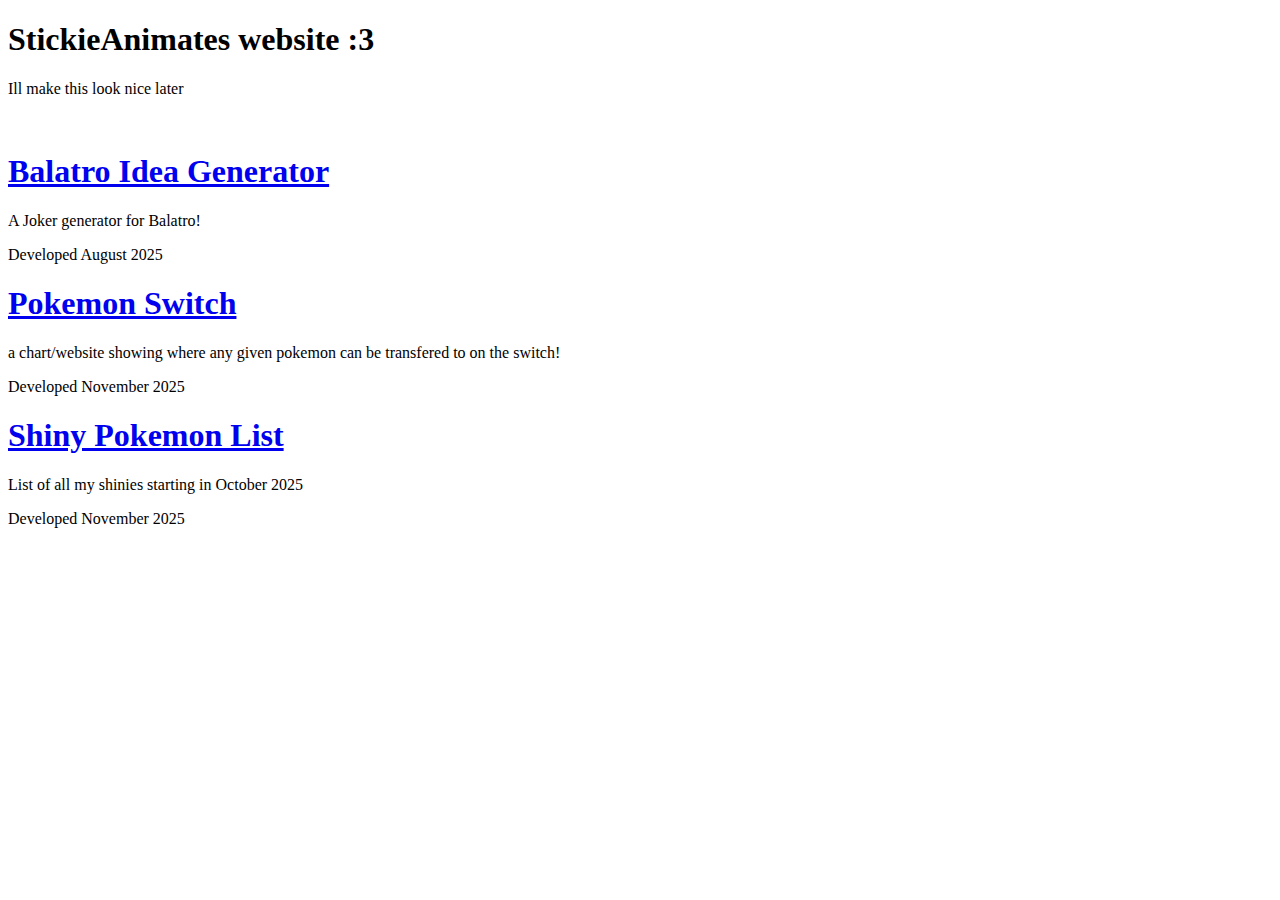
<file: index.html>
<!DOCTYPE html>
<html lang="en-US">
 
<head>
    <meta charset="UTF-8">
    <meta name="viewport" content="width=device-width, initial-scale=1">
    <title>StickieAnimates</title>
</head>
 
<body>
    <h1>StickieAnimates website :3</h1>
    <p>Ill make this look nice later</p>
    <br>
    <h1><a href="BalatroIdeaGenerator">Balatro Idea Generator</a></h1>
    <p>A Joker generator for Balatro!</p>
    <p>Developed August 2025</p>

    <h1><a href="pokemonswitch">Pokemon Switch</a></h1>
    <p>a chart/website showing where any given pokemon can be transfered to on the switch!</p>
    <p>Developed November 2025</p>

    <h1><a href="shinies">Shiny Pokemon List</a></h1>
    <p>List of all my shinies starting in October 2025</p>
    <p>Developed November 2025</p>
</body>
 
</html>
</file>
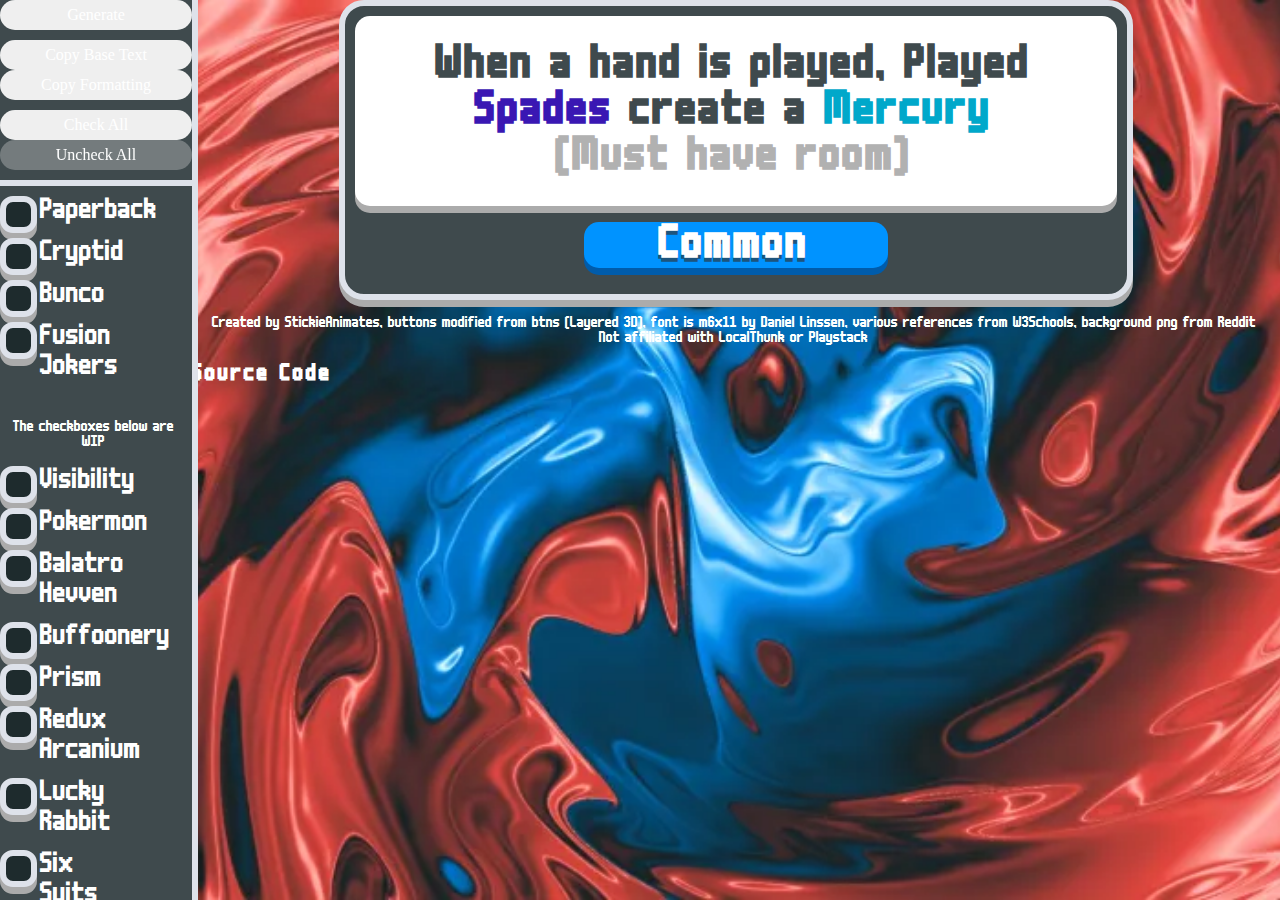
<file: BalatroIdeaGenerator/index.html>
<!DOCTYPE html>
<html lang="en-US">
 
<head>
    <meta charset="UTF-8">
    <meta name="viewport" content="width=device-width, initial-scale=1">
    <title>Balatro Idea Generator</title>
    <link rel="stylesheet" href="css/style.css">
    <link rel="icon" type="image/x-icon" href="assets/favicon.png">

</head>
 
<body>
    <div class="sidenav">
        <div class="sidenavtop">
            <button class="btn btn-layered-3d btn-layered-3d--blue btn-big" onclick="generate()">Generate</button>
            <div class="sidenavpadder"></div>
            <button class="btn btn-layered-3d btn-layered-3d--blue btn-small" onclick="copybasetext()" onmouseout="baseoutFunc()" id="copybase">Copy Base Text</button>
            <button class="btn btn-layered-3d btn-layered-3d--blue btn-small" onclick="copyformat()" onmouseout="formatout()" id="copyformatting">Copy Formatting</button>
            <div class="sidenavpadder"></div>
            <button class="btn btn-layered-3d btn-layered-3d--blue btn-small" onclick="checkall()" id="checkall">Check All</button>
            <button class="btn btn-layered-3d btn-layered-3d--blue btn-small" onclick="uncheckall()" id="uncheckall" disabled>Uncheck All</button>
            <div class="sidenavpadder"></div>
        </div>
        <div class="sidenavpadder"></div>
        <div class="sidenavbottom">
            <label class="container">
                <input type="checkbox" id="paperback">
                <span class="checkmark"></span>
                Paperback
            </label>
            <label class="container">
                <input type="checkbox" id="cryptid">
                <span class="checkmark"></span>
                Cryptid
            </label>
            <label class="container">
                <input type="checkbox" id="bunco">
                <span class="checkmark"></span>
                Bunco
            </label>
            <label class="container"> <!-- Pick 2 random jokers to fuse with -->
                <input type="checkbox" id="fusions">
                <span class="checkmark"></span>
                Fusion Jokers
            </label>
            <div class="sidenavpadder"></div>
            <p>The checkboxes below are WIP</p>
            <label class="container">
                <input type="checkbox" id="visibility">
                <span class="checkmark"></span>
                Visibility
            </label>
            <label class="container">
                <input type="checkbox" id="pokermon">
                <span class="checkmark"></span>
                Pokermon
            </label>
            <label class="container">
                <input type="checkbox" id="hevven">
                <span class="checkmark"></span>
                Balatro Hevven
            </label>
            <label class="container">
                <input type="checkbox" id="buffoonery">
                <span class="checkmark"></span>
                Buffoonery
            </label>
            <label class="container">
                <input type="checkbox" id="prism">
                <span class="checkmark"></span>
                Prism
            </label>
            <label class="container">
                <input type="checkbox" id="arcanium">
                <span class="checkmark"></span>
                Redux Arcanium
            </label>
            <label class="container">
                <input type="checkbox" id="luckyrabbit">
                <span class="checkmark"></span>
                Lucky Rabbit
            </label>
            <label class="container">
                <input type="checkbox" id="sixsuits">
                <span class="checkmark"></span>
                Six Suits
            </label>
            <label class="container">
                <input type="checkbox" id="ortalab">
                <span class="checkmark"></span>
                Ortalab
            </label>
            <label class="container">
                <input type="checkbox" id="artbox">
                <span class="checkmark"></span>
                Artbox
            </label>
            <label class="container">
                <input type="checkbox" id="bees">
                <span class="checkmark"></span>
                Beelatro
            </label>
            <label class="container">
                <input type="checkbox" id="extracredit">
                <span class="checkmark"></span>
                Extra Credit
            </label>
            <label class="container">
                <input type="checkbox" id="morefluff">
                <span class="checkmark"></span>
                More Fluff
            </label>
            <div class="sidenavpadder"></div>
        </div>
    </div>
    <div class="main">
        <div class="square">
            <div class="whitesquare">
                <div class="jokertextclass">
                    <p 
                        id="jokertext"; 
                        text-align: center;
                    ></p>
                </div>
            </div>
            <div class="raritycolorclass" id="raritycolorclass">
                <p 
                    id="raritytext"; 
                    text-align: center;
                ></p> 
            </div>
        </div>
        <script src="js/main.js"></script>

        <div class="footer">
            <p>
                Created by StickieAnimates,
                buttons modified from <a target="_blank" rel="noopener noreferrer" href="https://enjeck.com/btns/">btns</a> (Layered 3D),
                font is <a target="_blank" rel="noopener noreferrer" href="https://managore.itch.io/m6x11">m6x11</a> by <a target="_blank" rel="noopener noreferrer" href="https://managore.itch.io/">Daniel Linssen</a>,
                various references from <a target="_blank" rel="noopener noreferrer" href="https://www.w3schools.com/">W3Schools</a>, background png from <a target="_blank" rel="noopener noreferrer" href="https://www.reddit.com/r/balatro/comments/1i4r0an/balatro_highres_backgrounds/">Reddit</a>
                <br>Not affiliated with <a target="_blank" rel="noopener noreferrer" href="https://localthunk.com/">LocalThunk</a> or <a target="_blank" rel="noopener noreferrer" href="https://www.playstack.com/">Playstack</a>
                <h3><a target="_blank" rel="noopener noreferrer" href="https://github.com/stickiedoesntanimate/stickiedoesntanimate.github.io">Source Code</a></h3>
            </p>
        </div>
    </div>
</body>
 
</html>
</file>
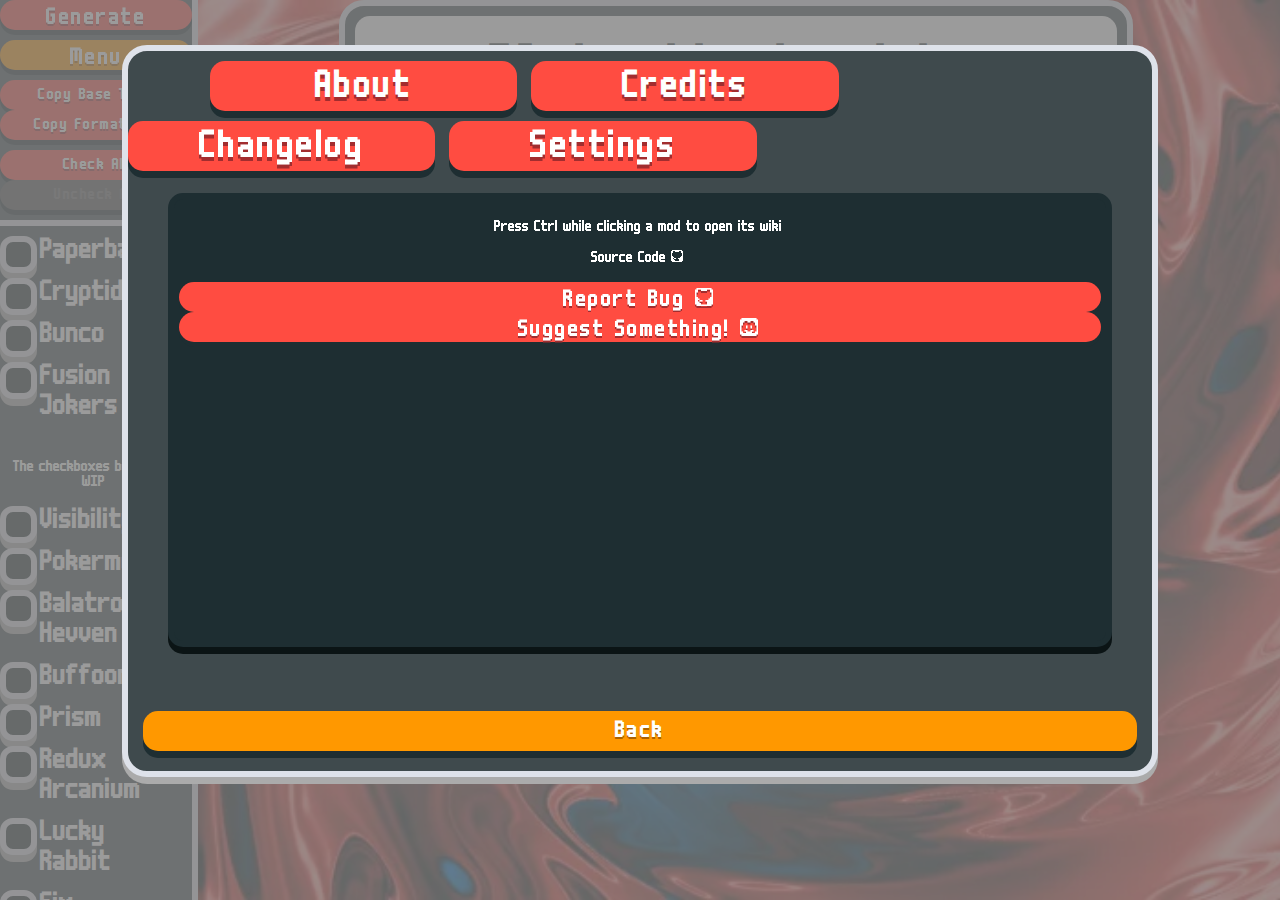
<file: BalatroIdeaGenerator.html>
<!DOCTYPE html>
<html lang="en-US">
 
<head>
    <meta charset="UTF-8">
    <meta name="viewport" content="width=device-width, initial-scale=1">
    <title>Balatro Idea Generator</title>
    <link rel="stylesheet" href="BalatroIdeaGenerator/css/style.css">
    <link rel="icon" type="image/x-icon" href="BalatroIdeaGenerator/assets/favicon.png">

    <meta content="Balatro Joker Generator" property="og:title" />
    <meta content="A Joker generator for Balatro!" property="og:description" />
    <meta content="https://stickiedoesntanimate.github.io/BalatroIdeaGenerator" property="og:url" />
    <meta content="#ff4c41" data-react-helmet="true" name="theme-color" />

    <link rel="preload" href="./BalatroIdeaGenerator/assets/backgrounds/Buffoon.png" as="image" />
    <link rel="preload" href="./BalatroIdeaGenerator/assets/backgrounds/Balatro.png" as="image" />
    <link rel="preload" href="./BalatroIdeaGenerator/assets/backgrounds/Balatro.webp" as="image" />
    <link rel="preload" href="./BalatroIdeaGenerator/assets/backgrounds/Planet.png" as="image" />
    <link rel="preload" href="./BalatroIdeaGenerator/assets/backgrounds/Poker.png" as="image" />
    <link rel="preload" href="./BalatroIdeaGenerator/assets/backgrounds/Spectral.png" as="image" />
    <link rel="preload" href="./BalatroIdeaGenerator/assets/backgrounds/Standard.png" as="image" />
    <link rel="preload" href="./BalatroIdeaGenerator/assets/backgrounds/Tarot.png" as="image" />


</head>
 
<body>
    <div id="myNav" class="overlay">
  <!-- Button to close the overlay navigation -->
        <div class="infobox">
            <button class="btn btn-layered-3d btn-layered-3d--red btn-tab" style="margin-left: 8%;" onclick="openTab('welcome')">About</button>
            <button class="btn btn-layered-3d btn-layered-3d--red btn-tab" onclick="openTab('credits')">Credits</button>
            <button class="btn btn-layered-3d btn-layered-3d--red btn-tab" onclick="openTab('changelog')">Changelog</button>
            <button class="btn btn-layered-3d btn-layered-3d--red btn-tab" onclick="openTab('settings')">Settings</button>
            <div class="infoboxdark">
                <div id="welcome" class="tabs infoboxdarkcontent">
                    <p>Press Ctrl while clicking a mod to open its wiki</p>
                    <div class="sourcecodecenter">
                        <p><a target="_blank" rel="noopener noreferrer" href="https://github.com/stickiedoesntanimate/stickiedoesntanimate.github.io">Source Code <span class="icon-text">&#9749;</span></a></p>
                    </div>
                    <button class="btn btn-layered-3d btn-layered-3d--red btn-big btn-big" onclick="reportbug()">Report Bug <span class="icon-text">&#9749;</span></button>
                    <button class="btn btn-layered-3d btn-layered-3d--red btn-big btn-big" onclick="suggest()">Suggest Something! <span class="icon-text">&#9748;</span></button>
                </div>
                <div id="credits" class="tabs infoboxdarkcontent" style="display:none">
                    <p>
                        Created by StickieAnimates (<span class="icon-text"><a target="_blank" rel="noopener noreferrer" href="https://github.com/stickiedoesntanimate/" title="Github">&#9749;</a> <a target="_blank" rel="noopener noreferrer" href="https://www.reddit.com/user/StickieAnimates" title="Reddit">&#9750;</a> <a target="_blank" rel="noopener noreferrer" href="https://bsky.app/profile/stickieanimates.bsky.social" title="Bluesky">&#9751;</a></span>)<br>
                        Buttons modified from <a target="_blank" rel="noopener noreferrer" href="https://enjeck.com/btns/">btns</a> (Layered 3D) <br>
                        Font is a modified version of <a target="_blank" rel="noopener noreferrer" href="https://managore.itch.io/m6x11">m6x11</a> by <a target="_blank" rel="noopener noreferrer" href="https://managore.itch.io/">Daniel Linssen</a> <br>
                        Various html/css references from <a target="_blank" rel="noopener noreferrer" href="https://www.w3schools.com/">W3Schools</a><br>
                        "Balatro" png/webp from <a target="_blank" rel="noopener noreferrer" href="https://www.reddit.com/r/balatro/comments/1i4r0an/balatro_highres_backgrounds/">Reddit</a> <br>
                        <br>Not affiliated with <a target="_blank" rel="noopener noreferrer" href="https://localthunk.com/">LocalThunk</a> or <a target="_blank" rel="noopener noreferrer" href="https://www.playstack.com/">Playstack</a>
                    </p>
                </div>
                <div id="changelog" class="tabs infoboxdarkcontent changelog" style="display:none">
                    <h3>Prerelease 1.0.4 (Aug 19)</h3>
                    <p>- Made the rarity box shrink to the text</p>

                    <h3>Prerelease 1.0.3 (Aug 19)</h3>
                    <p>- Added Changelog Tab</p>
                    <p>- Added "x changes at the end of round"</p>
                    <p>- Added Bug Report/suggestions button</p>

                    <h3>Prerelease 1.0.2 (Aug 15)</h3>
                    <p>- Added Cookies</p>

                    <h3>Prerelease 1.0.1 (Aug 15)</h3>
                    <p>- Added Settings</p>

                    <h3>Prerelease 1.0.0 (Aug 13)</h3>
                    <p>- Prerelease release!</p>

                </div>
                <div id="settings" class="tabs infoboxdarkcontent" style="display:none">
                    <label class="container">
                        <input type="checkbox" id="disablefusion" onclick="save()">
                        <span class="checkmark"></span>
                        Disable&nbsp;Fusion&nbsp;Rarity
                    </label>
                    <br>
                    <label class="container">
                        <input type="checkbox" id="disableweights" onclick="save()">
                        <span class="checkmark"></span>
                        Disable&nbsp;Weights&nbsp;(Chaos&nbsp;Mode)
                    </label>
                    <br>
                        <div class="selectorlabel">Background</div>
                        <div class="row">
                        <button class="btn btn-layered-3d btn-layered-3d--red btn-arrow" onclick="backgroundleft()">&lt;</i></button>
                        <div class="selectorbox">
                            <p id="backgroundname" class="backgroundname">Placeholder</p>
                        </div>
                        <button class="btn btn-layered-3d btn-layered-3d--red btn-arrow"  onclick="backgroundright()">&gt;</button>
                        </div>
                    <br>
                    <br>
                    <button class="btn btn-layered-3d btn-layered-3d--red btn-big" onclick="clearcookies()">Clear Cookies</button>
                </div>
            </div>
            <button class="btn btn-layered-3d btn-layered-3d--orange btn-big btn-bottom" onclick="closeNav()">Back</button>
        </div>
  <!-- Overlay content -->
        <div class="overlay-content">
             
        </div>
    </div>  
    <div class="sidenav">
        <div class="sidenavtop">
            <button class="btn btn-layered-3d btn-layered-3d--red btn-big btn-big" onclick="generate()">Generate</button>
            <div class="sidenavpadder"></div>
            <button class="btn btn-layered-3d btn-layered-3d--orange btn-big" onclick="openNav()">Menu</button>
            <div class="sidenavpadder"></div>
            <button class="btn btn-layered-3d btn-layered-3d--red btn-small" onclick="copybasetext()" onmouseout="baseoutFunc()" id="copybase">Copy Base Text</button>
            <button class="btn btn-layered-3d btn-layered-3d--red btn-small" onclick="copyformat()" onmouseout="formatout()" id="copyformatting">Copy Formatting</button>
            <div class="sidenavpadder"></div>
            
            <button class="btn btn-layered-3d btn-layered-3d--red btn-small" onclick="checkall()" id="checkall">Check All</button>
            <button class="btn btn-layered-3d btn-layered-3d--red btn-small" onclick="uncheckall()" id="uncheckall" disabled>Uncheck All</button>
            <div class="sidenavpadder"></div>
        </div>
        <div class="sidenavpadder"></div>
        <div class="sidenavbottom">
            <label class="container">
                <input type="checkbox" id="paperback">
                <span class="checkmark"></span>
                Paperback
            </label>
            <label class="container">
                <input type="checkbox" id="cryptid">
                <span class="checkmark"></span>
                Cryptid
            </label>
            <label class="container">
                <input type="checkbox" id="bunco">
                <span class="checkmark"></span>
                Bunco
            </label>
            <label class="container"> <!-- Pick 2 random jokers to fuse with -->
                <input type="checkbox" id="fusions">
                <span class="checkmark"></span>
                Fusion Jokers
            </label>
            <div class="sidenavpadder"></div>
            <p>The checkboxes below are WIP</p>
            <label class="container">
                <input type="checkbox" id="visibility">
                <span class="checkmark"></span>
                Visibility
            </label>
            <label class="container">
                <input type="checkbox" id="pokermon">
                <span class="checkmark"></span>
                Pokermon
            </label>
            <label class="container">
                <input type="checkbox" id="hevven">
                <span class="checkmark"></span>
                Balatro Hevven
            </label>
            <label class="container">
                <input type="checkbox" id="buffoonery">
                <span class="checkmark"></span>
                Buffoonery
            </label>
            <label class="container">
                <input type="checkbox" id="prism">
                <span class="checkmark"></span>
                Prism
            </label>
            <label class="container">
                <input type="checkbox" id="arcanium">
                <span class="checkmark"></span>
                Redux Arcanium
            </label>
            <label class="container">
                <input type="checkbox" id="luckyrabbit">
                <span class="checkmark"></span>
                Lucky Rabbit
            </label>
            <label class="container">
                <input type="checkbox" id="sixsuits">
                <span class="checkmark"></span>
                Six Suits
            </label>
            <label class="container">
                <input type="checkbox" id="ortalab">
                <span class="checkmark"></span>
                Ortalab
            </label>
            <label class="container">
                <input type="checkbox" id="artbox">
                <span class="checkmark"></span>
                Artbox
            </label>
            <label class="container">
                <input type="checkbox" id="bees">
                <span class="checkmark"></span>
                Beelatro
            </label>
            <label class="container">
                <input type="checkbox" id="extracredit">
                <span class="checkmark"></span>
                Extra Credit
            </label>
            <label class="container">
                <input type="checkbox" id="morefluff">
                <span class="checkmark"></span>
                More Fluff
            </label>
            <div class="sidenavpadder"></div>
        </div>
    </div>
    <div class="main" id="main">
        <div class="square">
            <div class="whitesquare">
                <div class="jokertextclass">
                    <p 
                        id="jokertext"; 
                        text-align: center;
                    ></p>
                </div>
            </div>
            <div class="raritycolorclass" id="raritycolorclass">
                <p 
                    id="raritytext"; 
                    text-align: center;
                ></p> 
            </div>
        </div>
        <script src="BalatroIdeaGenerator/js/main.js"></script>
    </div>
</body>
 
</html>
</file>
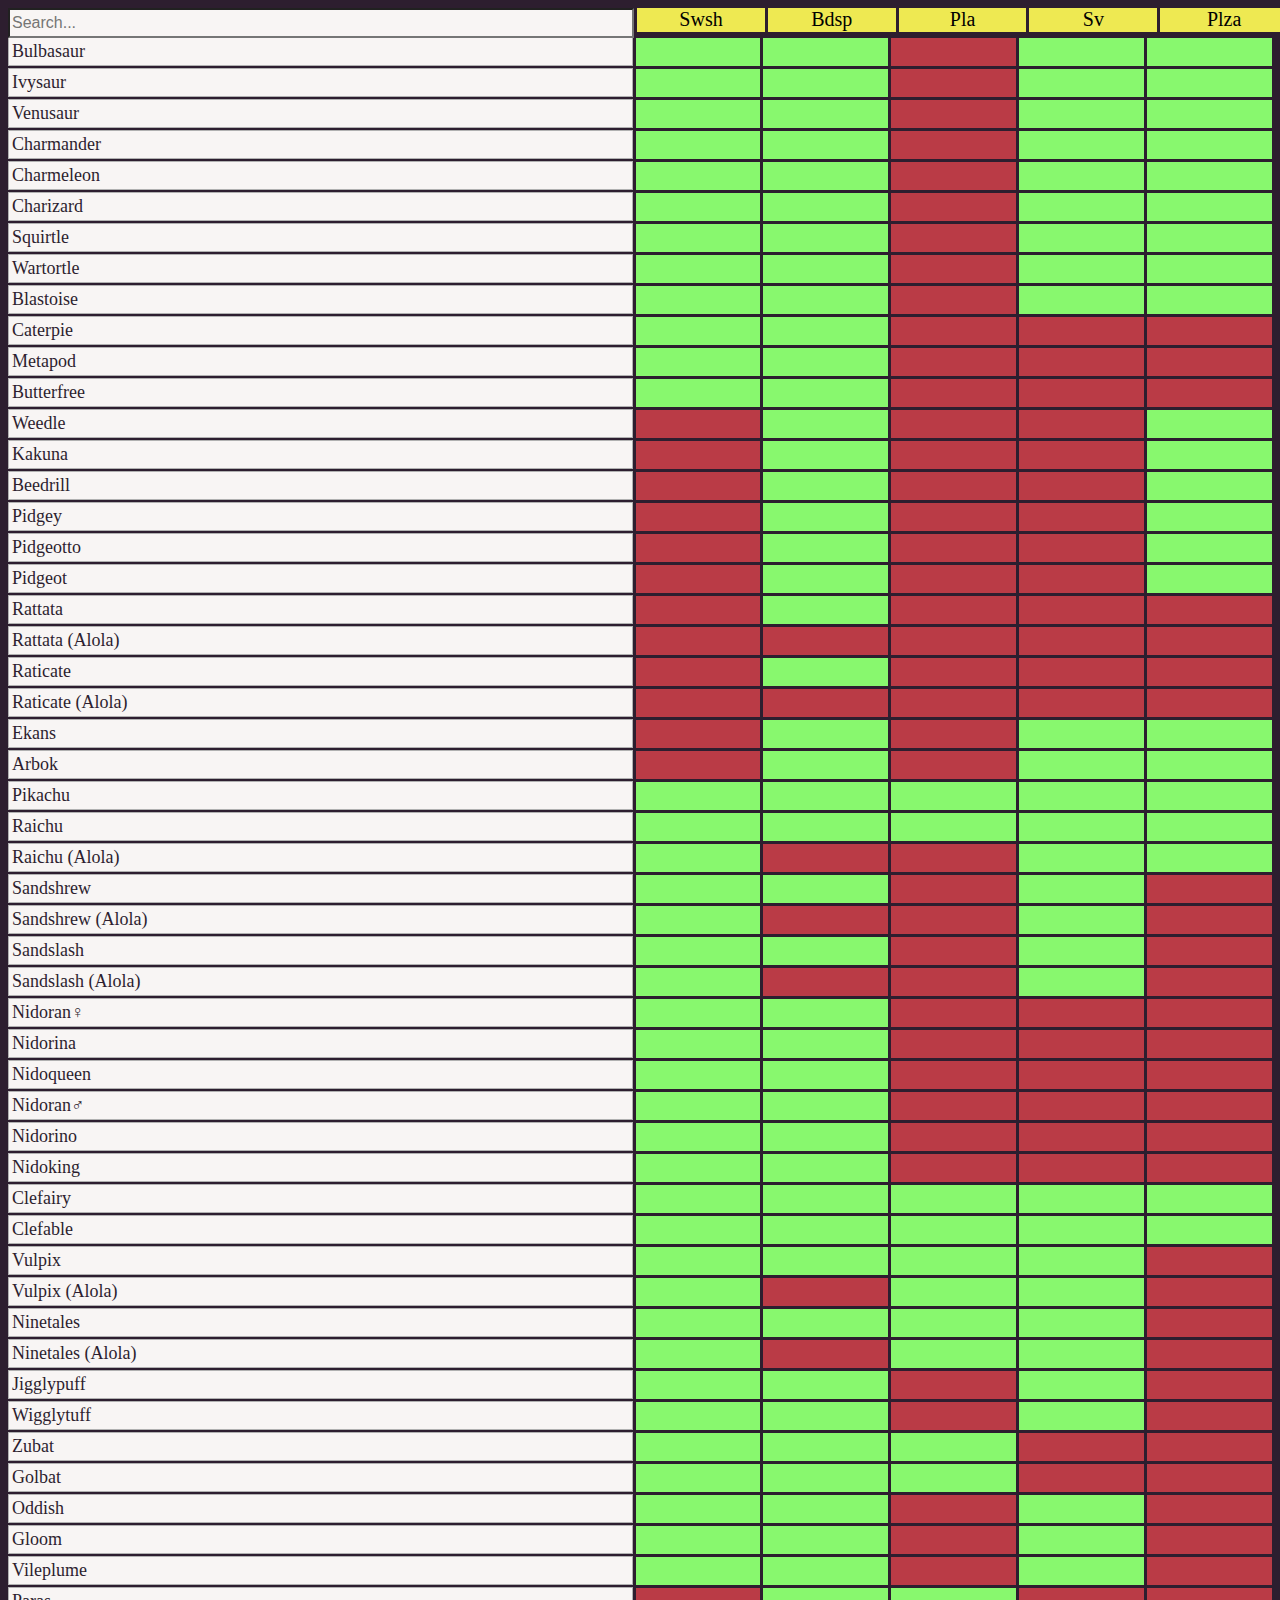
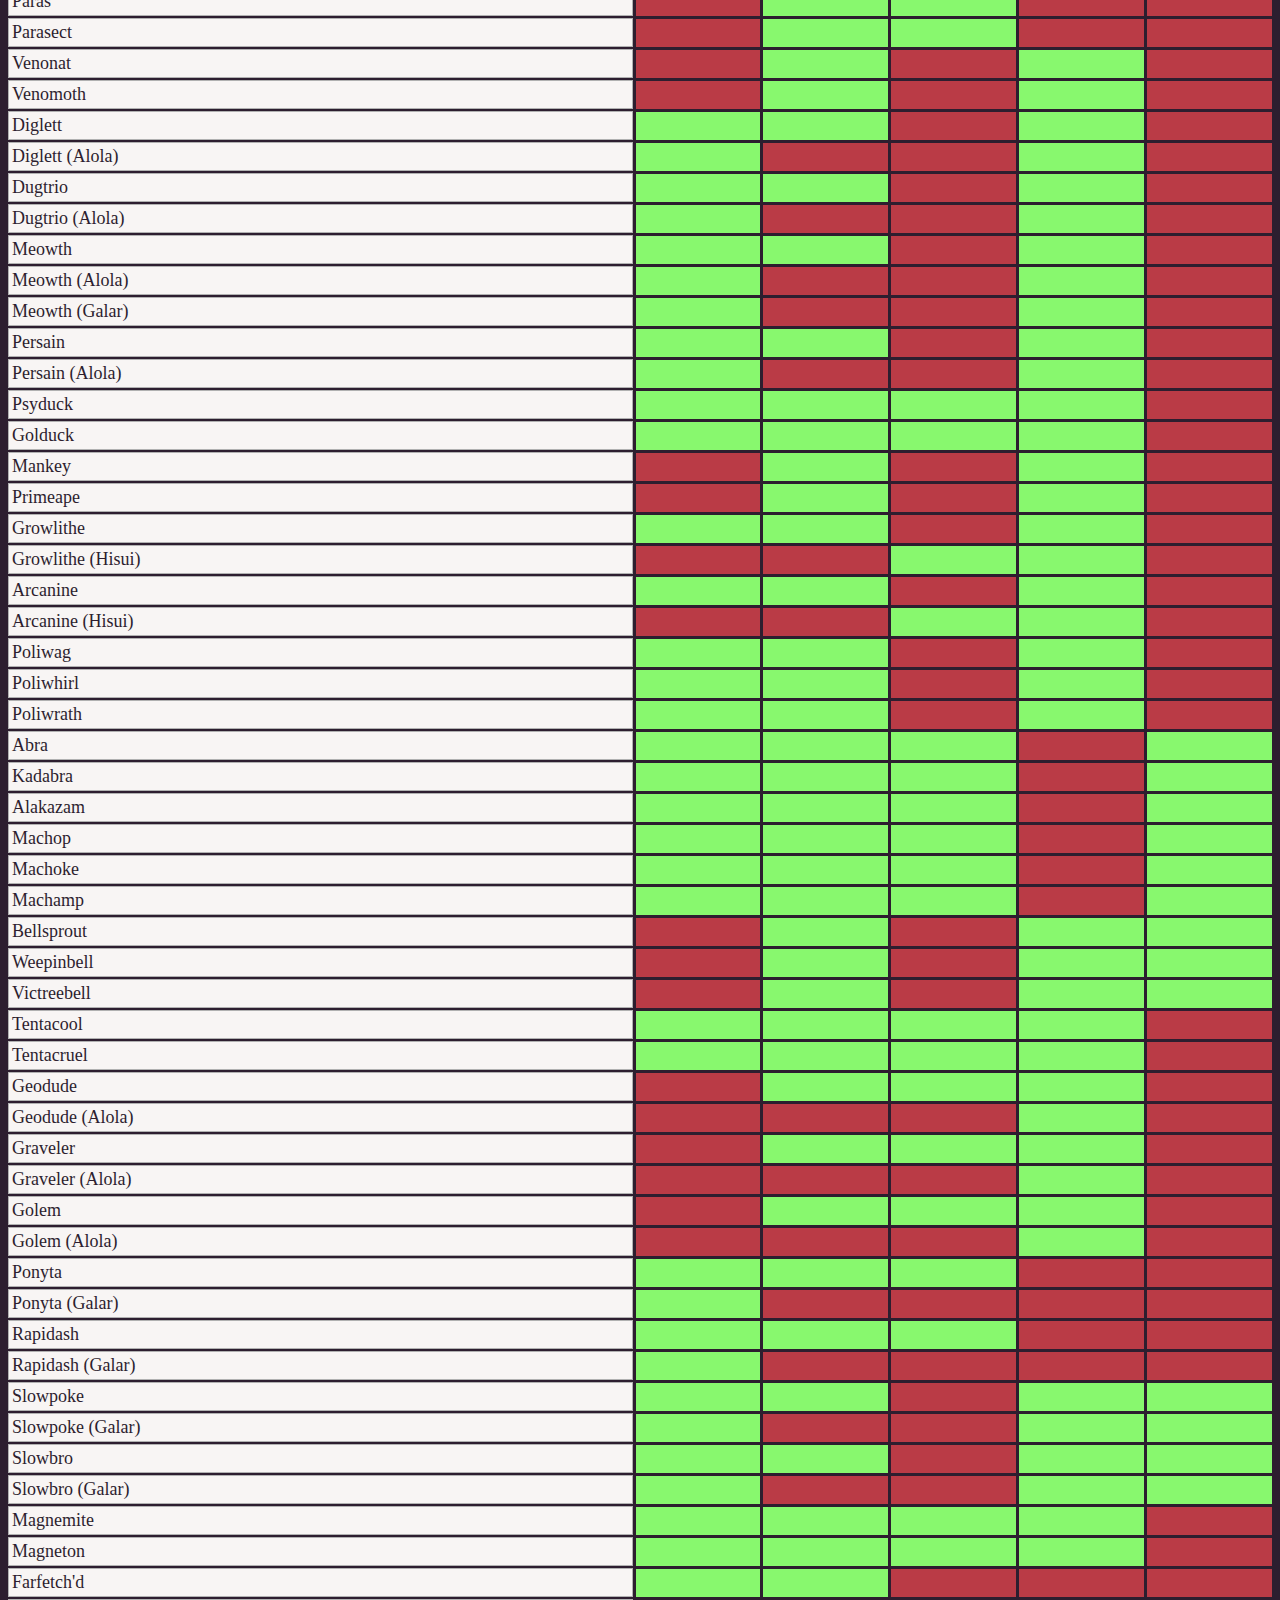
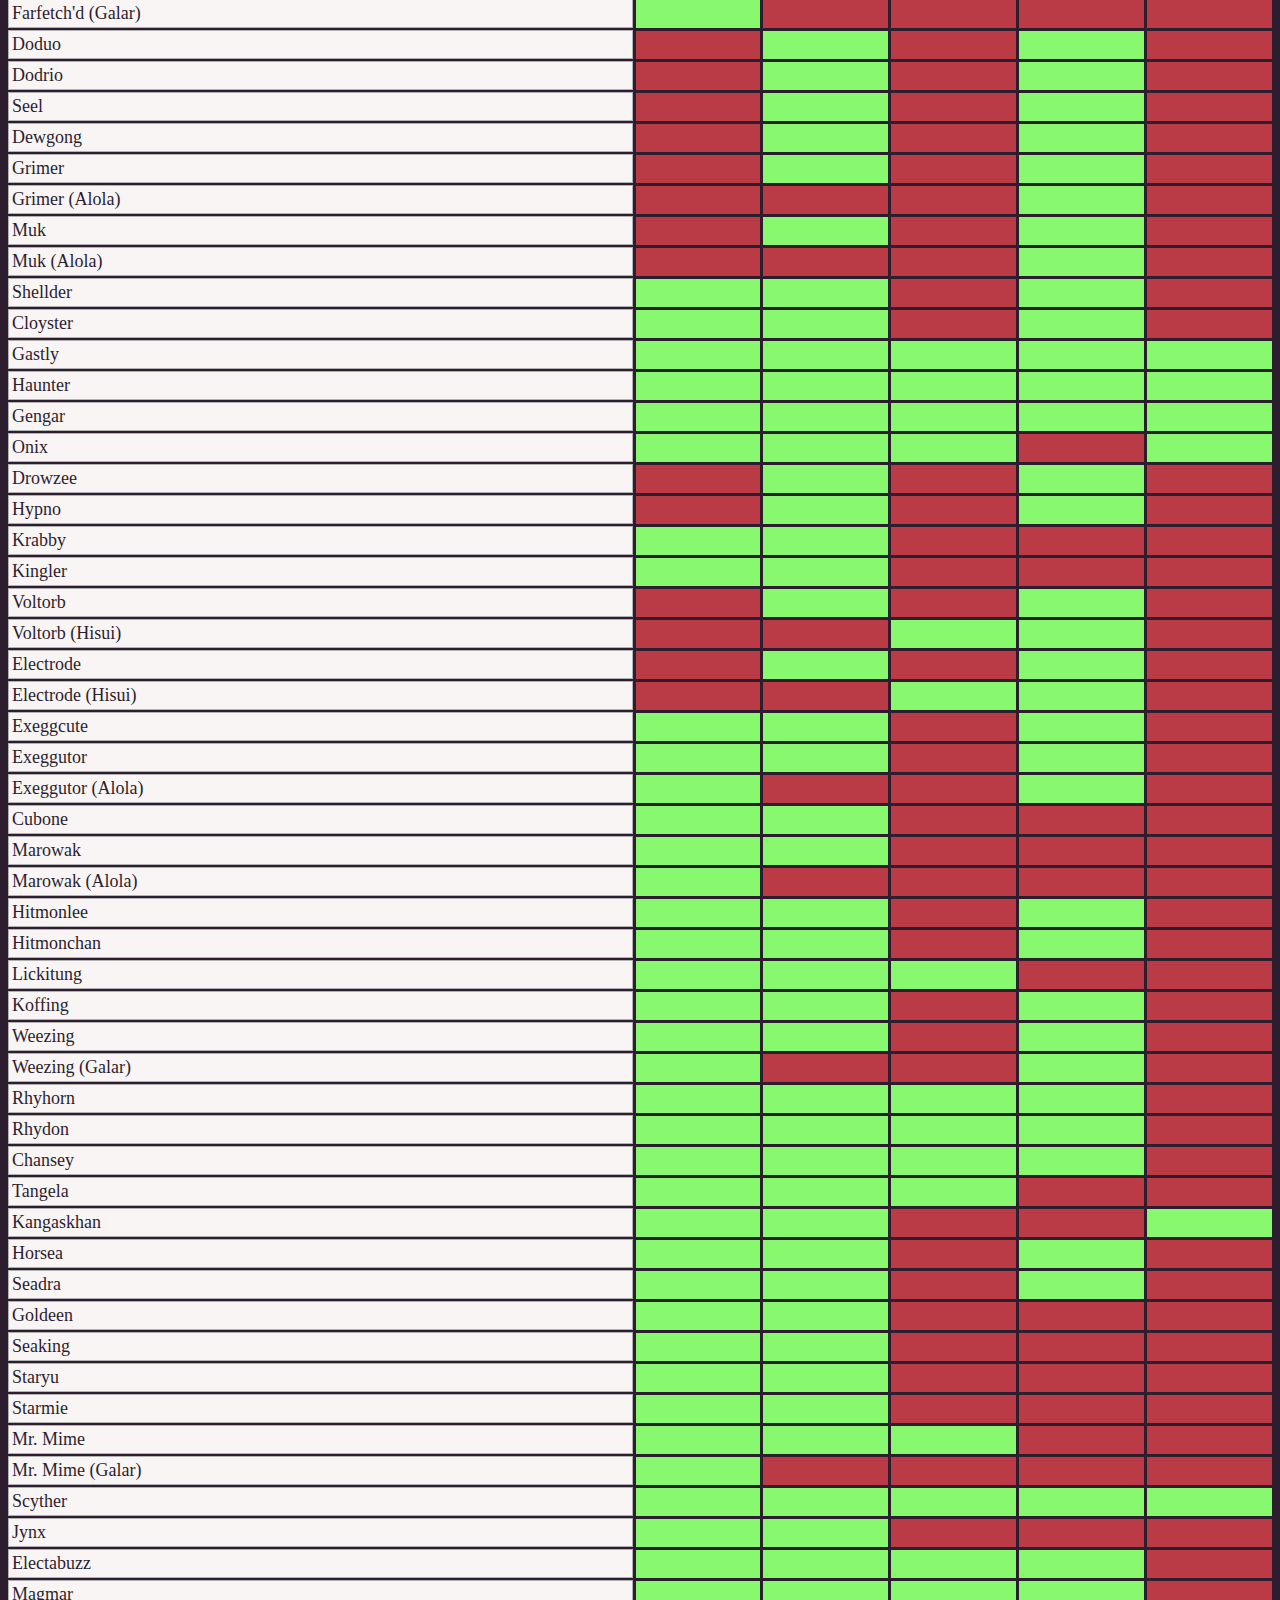
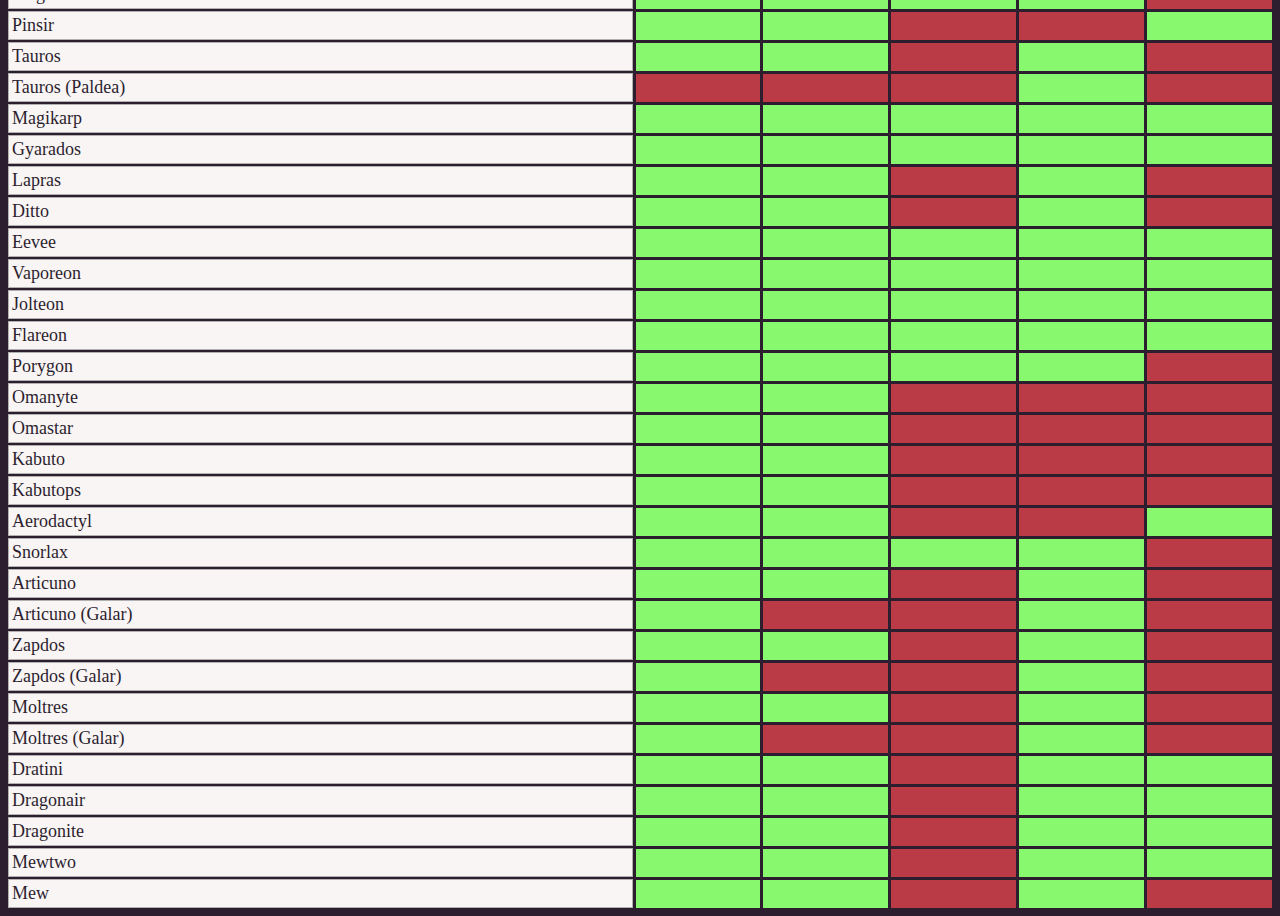
<file: pokemonswitch.html>
<!DOCTYPE html>
<html lang="en-US">
 

<head>
    <meta charset="UTF-8">
    <meta name="viewport" content="width=device-width, initial-scale=1">
    <title>pokemonswitch</title>
    <link rel="stylesheet" href="pokemonswitch/css/style.css">
    <!-- <link rel="icon" type="image/x-icon" href="BalatroIdeaGenerator/assets/favicon.png">

    <meta content="Balatro Joker Generator" property="og:title" />
    <meta content="A Joker generator for Balatro!" property="og:description" />
    <meta content="https://stickiedoesntanimate.github.io/BalatroIdeaGenerator" property="og:url" />
    <meta content="#ff4c41" data-react-helmet="true" name="theme-color" /> -->

</head>
 
<body>
    <div class="search">
        <input type="text" id="myInput" onkeyup="myFunction()" class="searchbar" placeholder="Search...">
        <div class="yellow" onclick="changeswsh()" id="swsh">Swsh</div>
        <div class="yellow" onclick="changebdsp()" id="bdsp">Bdsp</div>
        <div class="yellow" onclick="changepla()" id="pla">Pla</div>
        <div class="yellow" onclick="changesv()" id="sv">Sv</div>
        <div class="yellow" onclick="changeplza()" id="plza">Plza</div>
    </div>
    <div class="padder"></div>
    <ul id="myUL">
        <li><div class="pokemon"><a class="name">Bulbasaur</a>
            <div class="swshyes"></div>
            <div class="bdspyes"></div>
            <div class="plano"></div>
            <div class="svyes"></div>
            <div class="plzayes"></div>
        </div></li>
        <li><div class="pokemon"><a class="name">Ivysaur</a>
            <div class="swshyes"></div>
            <div class="bdspyes"></div>
            <div class="plano"></div>
            <div class="svyes"></div>
            <div class="plzayes"></div>
        </div></li>
        <li><div class="pokemon"><a class="name">Venusaur</a>
            <div class="swshyes"></div>
            <div class="bdspyes"></div>
            <div class="plano"></div>
            <div class="svyes"></div>
            <div class="plzayes"></div>
        </div></li>
        <li><div class="pokemon"><a class="name">Charmander</a>
            <div class="swshyes"></div>
            <div class="bdspyes"></div>
            <div class="plano"></div>
            <div class="svyes"></div>
            <div class="plzayes"></div>
        </div></li>
        <li><div class="pokemon"><a class="name">Charmeleon</a>
            <div class="swshyes"></div>
            <div class="bdspyes"></div>
            <div class="plano"></div>
            <div class="svyes"></div>
            <div class="plzayes"></div>
        </div></li>
        <li><div class="pokemon"><a class="name">Charizard</a>
            <div class="swshyes"></div>
            <div class="bdspyes"></div>
            <div class="plano"></div>
            <div class="svyes"></div>
            <div class="plzayes"></div>
        </div></li>
        <li><div class="pokemon"><a class="name">Squirtle</a>
            <div class="swshyes"></div>
            <div class="bdspyes"></div>
            <div class="plano"></div>
            <div class="svyes"></div>
            <div class="plzayes"></div>
        </div></li>
        <li><div class="pokemon"><a class="name">Wartortle</a>
            <div class="swshyes"></div>
            <div class="bdspyes"></div>
            <div class="plano"></div>
            <div class="svyes"></div>
            <div class="plzayes"></div>
        </div></li>
        <li><div class="pokemon"><a class="name">Blastoise</a>
            <div class="swshyes"></div>
            <div class="bdspyes"></div>
            <div class="plano"></div>
            <div class="svyes"></div>
            <div class="plzayes"></div>
        </div></li>
        <li><div class="pokemon"><a class="name">Caterpie</a>
            <div class="swshyes"></div>
            <div class="bdspyes"></div>
            <div class="plano"></div>
            <div class="svno"></div>
            <div class="plzano"></div>
        </div></li>
        <li><div class="pokemon"><a class="name">Metapod</a>
            <div class="swshyes"></div>
            <div class="bdspyes"></div>
            <div class="plano"></div>
            <div class="svno"></div>
            <div class="plzano"></div>
        </div></li>
        <li><div class="pokemon"><a class="name">Butterfree</a>
            <div class="swshyes"></div>
            <div class="bdspyes"></div>
            <div class="plano"></div>
            <div class="svno"></div>
            <div class="plzano"></div>
        </div></li>
        <li><div class="pokemon"><a class="name">Weedle</a>
            <div class="swshno"></div>
            <div class="bdspyes"></div>
            <div class="plano"></div>
            <div class="svno"></div>
            <div class="plzayes"></div>
        </div></li>
        <li><div class="pokemon"><a class="name">Kakuna</a>
            <div class="swshno"></div>
            <div class="bdspyes"></div>
            <div class="plano"></div>
            <div class="svno"></div>
            <div class="plzayes"></div>
        </div></li>
        <li><div class="pokemon"><a class="name">Beedrill</a>
            <div class="swshno"></div>
            <div class="bdspyes"></div>
            <div class="plano"></div>
            <div class="svno"></div>
            <div class="plzayes"></div>
        </div></li>
        <li><div class="pokemon"><a class="name">Pidgey</a>
            <div class="swshno"></div>
            <div class="bdspyes"></div>
            <div class="plano"></div>
            <div class="svno"></div>
            <div class="plzayes"></div>
        </div></li>
        <li><div class="pokemon"><a class="name">Pidgeotto</a>
            <div class="swshno"></div>
            <div class="bdspyes"></div>
            <div class="plano"></div>
            <div class="svno"></div>
            <div class="plzayes"></div>
        </div></li>
        <li><div class="pokemon"><a class="name">Pidgeot</a>
            <div class="swshno"></div>
            <div class="bdspyes"></div>
            <div class="plano"></div>
            <div class="svno"></div>
            <div class="plzayes"></div>
        </div></li>
        <li><div class="pokemon"><a class="name">Rattata</a>
            <div class="swshno"></div>
            <div class="bdspyes"></div>
            <div class="plano"></div>
            <div class="svno"></div>
            <div class="plzano"></div>
        </div></li>
        <li><div class="pokemon"><a class="name">Rattata (Alola)</a>
            <div class="swshno"></div>
            <div class="bdspno"></div>
            <div class="plano"></div>
            <div class="svno"></div>
            <div class="plzano"></div>
        </div></li>
        <li><div class="pokemon"><a class="name">Raticate</a>
            <div class="swshno"></div>
            <div class="bdspyes"></div>
            <div class="plano"></div>
            <div class="svno"></div>
            <div class="plzano"></div>
        </div></li>
        <li><div class="pokemon"><a class="name">Raticate (Alola)</a>
            <div class="swshno"></div>
            <div class="bdspno"></div>
            <div class="plano"></div>
            <div class="svno"></div>
            <div class="plzano"></div>
        </div></li>
        <li><div class="pokemon"><a class="name">Ekans</a>
            <div class="swshno"></div>
            <div class="bdspyes"></div>
            <div class="plano"></div>
            <div class="svyes"></div>
            <div class="plzayes"></div>
        </div></li>
        <li><div class="pokemon"><a class="name">Arbok</a>
            <div class="swshno"></div>
            <div class="bdspyes"></div>
            <div class="plano"></div>
            <div class="svyes"></div>
            <div class="plzayes"></div>
        </div></li>
        <li><div class="pokemon"><a class="name">Pikachu</a>
            <div class="swshyes"></div>
            <div class="bdspyes"></div>
            <div class="playes"></div>
            <div class="svyes"></div>
            <div class="plzayes"></div>
        </div></li>
        <li><div class="pokemon"><a class="name">Raichu</a>
            <div class="swshyes"></div>
            <div class="bdspyes"></div>
            <div class="playes"></div>
            <div class="svyes"></div>
            <div class="plzayes"></div>
        </div></li>
        <li><div class="pokemon"><a class="name">Raichu (Alola)</a>
            <div class="swshyes"></div>
            <div class="bdspno"></div>
            <div class="plano"></div>
            <div class="svyes"></div>
            <div class="plzayes"></div>
        </div></li>
        <li><div class="pokemon"><a class="name">Sandshrew</a>
            <div class="swshyes"></div>
            <div class="bdspyes"></div>
            <div class="plano"></div>
            <div class="svyes"></div>
            <div class="plzano"></div>
        </div></li>
        <li><div class="pokemon"><a class="name">Sandshrew (Alola)</a>
            <div class="swshyes"></div>
            <div class="bdspno"></div>
            <div class="plano"></div>
            <div class="svyes"></div>
            <div class="plzano"></div>
        </div></li>
        <li><div class="pokemon"><a class="name">Sandslash</a>
            <div class="swshyes"></div>
            <div class="bdspyes"></div>
            <div class="plano"></div>
            <div class="svyes"></div>
            <div class="plzano"></div>
        </div></li>
        <li><div class="pokemon"><a class="name">Sandslash (Alola)</a>
            <div class="swshyes"></div>
            <div class="bdspno"></div>
            <div class="plano"></div>
            <div class="svyes"></div>
            <div class="plzano"></div>
        </div></li>
        <li><div class="pokemon"><a class="name">Nidoran♀</a>
            <div class="swshyes"></div>
            <div class="bdspyes"></div>
            <div class="plano"></div>
            <div class="svno"></div>
            <div class="plzano"></div>
        </div></li>
        <li><div class="pokemon"><a class="name">Nidorina</a>
            <div class="swshyes"></div>
            <div class="bdspyes"></div>
            <div class="plano"></div>
            <div class="svno"></div>
            <div class="plzano"></div>
        </div></li>
        <li><div class="pokemon"><a class="name">Nidoqueen</a>
            <div class="swshyes"></div>
            <div class="bdspyes"></div>
            <div class="plano"></div>
            <div class="svno"></div>
            <div class="plzano"></div>
        </div></li>
        <li><div class="pokemon"><a class="name">Nidoran♂</a>
            <div class="swshyes"></div>
            <div class="bdspyes"></div>
            <div class="plano"></div>
            <div class="svno"></div>
            <div class="plzano"></div>
        </div></li>
        <li><div class="pokemon"><a class="name">Nidorino</a>
            <div class="swshyes"></div>
            <div class="bdspyes"></div>
            <div class="plano"></div>
            <div class="svno"></div>
            <div class="plzano"></div>
        </div></li>
        <li><div class="pokemon"><a class="name">Nidoking</a>
            <div class="swshyes"></div>
            <div class="bdspyes"></div>
            <div class="plano"></div>
            <div class="svno"></div>
            <div class="plzano"></div>
        </div></li>
        <li><div class="pokemon"><a class="name">Clefairy</a>
            <div class="swshyes"></div>
            <div class="bdspyes"></div>
            <div class="playes"></div>
            <div class="svyes"></div>
            <div class="plzayes"></div>
        </div></li>
        <li><div class="pokemon"><a class="name">Clefable</a>
            <div class="swshyes"></div>
            <div class="bdspyes"></div>
            <div class="playes"></div>
            <div class="svyes"></div>
            <div class="plzayes"></div>
        </div></li>
        <li><div class="pokemon"><a class="name">Vulpix</a>
            <div class="swshyes"></div>
            <div class="bdspyes"></div>
            <div class="playes"></div>
            <div class="svyes"></div>
            <div class="plzano"></div>
        </div></li>
        <li><div class="pokemon"><a class="name">Vulpix (Alola)</a>
            <div class="swshyes"></div>
            <div class="bdspno"></div>
            <div class="playes"></div>
            <div class="svyes"></div>
            <div class="plzano"></div>
        </div></li>
        <li><div class="pokemon"><a class="name">Ninetales</a>
            <div class="swshyes"></div>
            <div class="bdspyes"></div>
            <div class="playes"></div>
            <div class="svyes"></div>
            <div class="plzano"></div>
        </div></li>
        <li><div class="pokemon"><a class="name">Ninetales (Alola)</a>
            <div class="swshyes"></div>
            <div class="bdspno"></div>
            <div class="playes"></div>
            <div class="svyes"></div>
            <div class="plzano"></div>
        </div></li>
        <li><div class="pokemon"><a class="name">Jigglypuff</a>
            <div class="swshyes"></div>
            <div class="bdspyes"></div>
            <div class="plano"></div>
            <div class="svyes"></div>
            <div class="plzano"></div>
        </div></li>
        <li><div class="pokemon"><a class="name">Wigglytuff</a>
            <div class="swshyes"></div>
            <div class="bdspyes"></div>
            <div class="plano"></div>
            <div class="svyes"></div>
            <div class="plzano"></div>
        </div></li>
        <li><div class="pokemon"><a class="name">Zubat</a>
            <div class="swshyes"></div>
            <div class="bdspyes"></div>
            <div class="playes"></div>
            <div class="svno"></div>
            <div class="plzano"></div>
        </div></li>
        <li><div class="pokemon"><a class="name">Golbat</a>
            <div class="swshyes"></div>
            <div class="bdspyes"></div>
            <div class="playes"></div>
            <div class="svno"></div>
            <div class="plzano"></div>
        </div></li>
        <li><div class="pokemon"><a class="name">Oddish</a>
            <div class="swshyes"></div>
            <div class="bdspyes"></div>
            <div class="plano"></div>
            <div class="svyes"></div>
            <div class="plzano"></div>
        </div></li>
        <li><div class="pokemon"><a class="name">Gloom</a>
            <div class="swshyes"></div>
            <div class="bdspyes"></div>
            <div class="plano"></div>
            <div class="svyes"></div>
            <div class="plzano"></div>
        </div></li>
        <li><div class="pokemon"><a class="name">Vileplume</a>
            <div class="swshyes"></div>
            <div class="bdspyes"></div>
            <div class="plano"></div>
            <div class="svyes"></div>
            <div class="plzano"></div>
        </div></li>
        <li><div class="pokemon"><a class="name">Paras</a>
            <div class="swshno"></div>
            <div class="bdspyes"></div>
            <div class="playes"></div>
            <div class="svno"></div>
            <div class="plzano"></div>
        </div></li>
        <li><div class="pokemon"><a class="name">Parasect</a>
            <div class="swshno"></div>
            <div class="bdspyes"></div>
            <div class="playes"></div>
            <div class="svno"></div>
            <div class="plzano"></div>
        </div></li>
        <li><div class="pokemon"><a class="name">Venonat</a>
            <div class="swshno"></div>
            <div class="bdspyes"></div>
            <div class="plano"></div>
            <div class="svyes"></div>
            <div class="plzano"></div>
        </div></li>
        <li><div class="pokemon"><a class="name">Venomoth</a>
            <div class="swshno"></div>
            <div class="bdspyes"></div>
            <div class="plano"></div>
            <div class="svyes"></div>
            <div class="plzano"></div>
        </div></li>
        <li><div class="pokemon"><a class="name">Diglett</a>
            <div class="swshyes"></div>
            <div class="bdspyes"></div>
            <div class="plano"></div>
            <div class="svyes"></div>
            <div class="plzano"></div>
        </div></li>
        <li><div class="pokemon"><a class="name">Diglett (Alola)</a>
            <div class="swshyes"></div>
            <div class="bdspno"></div>
            <div class="plano"></div>
            <div class="svyes"></div>
            <div class="plzano"></div>
        </div></li>
        <li><div class="pokemon"><a class="name">Dugtrio</a>
            <div class="swshyes"></div>
            <div class="bdspyes"></div>
            <div class="plano"></div>
            <div class="svyes"></div>
            <div class="plzano"></div>
        </div></li>
        <li><div class="pokemon"><a class="name">Dugtrio (Alola)</a>
            <div class="swshyes"></div>
            <div class="bdspno"></div>
            <div class="plano"></div>
            <div class="svyes"></div>
            <div class="plzano"></div>
        </div></li>
        <li><div class="pokemon"><a class="name">Meowth</a>
            <div class="swshyes"></div>
            <div class="bdspyes"></div>
            <div class="plano"></div>
            <div class="svyes"></div>
            <div class="plzano"></div>
        </div></li>
        <li><div class="pokemon"><a class="name">Meowth (Alola)</a>
            <div class="swshyes"></div>
            <div class="bdspno"></div>
            <div class="plano"></div>
            <div class="svyes"></div>
            <div class="plzano"></div>
        </div></li>
        <li><div class="pokemon"><a class="name">Meowth (Galar)</a>
            <div class="swshyes"></div>
            <div class="bdspno"></div>
            <div class="plano"></div>
            <div class="svyes"></div>
            <div class="plzano"></div>
        </div></li>
        <li><div class="pokemon"><a class="name">Persain</a>
            <div class="swshyes"></div>
            <div class="bdspyes"></div>
            <div class="plano"></div>
            <div class="svyes"></div>
            <div class="plzano"></div>
        </div></li>
        <li><div class="pokemon"><a class="name">Persain (Alola)</a>
            <div class="swshyes"></div>
            <div class="bdspno"></div>
            <div class="plano"></div>
            <div class="svyes"></div>
            <div class="plzano"></div>
        </div></li>
        <li><div class="pokemon"><a class="name">Psyduck</a>
            <div class="swshyes"></div>
            <div class="bdspyes"></div>
            <div class="playes"></div>
            <div class="svyes"></div>
            <div class="plzano"></div>
        </div></li>
        <li><div class="pokemon"><a class="name">Golduck</a>
            <div class="swshyes"></div>
            <div class="bdspyes"></div>
            <div class="playes"></div>
            <div class="svyes"></div>
            <div class="plzano"></div>
        </div></li>
        <li><div class="pokemon"><a class="name">Mankey</a>
            <div class="swshno"></div>
            <div class="bdspyes"></div>
            <div class="plano"></div>
            <div class="svyes"></div>
            <div class="plzano"></div>
        </div></li>
        <li><div class="pokemon"><a class="name">Primeape</a>
            <div class="swshno"></div>
            <div class="bdspyes"></div>
            <div class="plano"></div>
            <div class="svyes"></div>
            <div class="plzano"></div>
        </div></li>
        <li><div class="pokemon"><a class="name">Growlithe</a>
            <div class="swshyes"></div>
            <div class="bdspyes"></div>
            <div class="plano"></div>
            <div class="svyes"></div>
            <div class="plzano"></div>
        </div></li>
        <li><div class="pokemon"><a class="name">Growlithe (Hisui)</a>
            <div class="swshno"></div>
            <div class="bdspno"></div>
            <div class="playes"></div>
            <div class="svyes"></div>
            <div class="plzano"></div>
        </div></li>
        <li><div class="pokemon"><a class="name">Arcanine</a>
            <div class="swshyes"></div>
            <div class="bdspyes"></div>
            <div class="plano"></div>
            <div class="svyes"></div>
            <div class="plzano"></div>
        </div></li>
        <li><div class="pokemon"><a class="name">Arcanine (Hisui)</a>
            <div class="swshno"></div>
            <div class="bdspno"></div>
            <div class="playes"></div>
            <div class="svyes"></div>
            <div class="plzano"></div>
        </div></li>
        <li><div class="pokemon"><a class="name">Poliwag</a>
            <div class="swshyes"></div>
            <div class="bdspyes"></div>
            <div class="plano"></div>
            <div class="svyes"></div>
            <div class="plzano"></div>
        </div></li>
        <li><div class="pokemon"><a class="name">Poliwhirl</a>
            <div class="swshyes"></div>
            <div class="bdspyes"></div>
            <div class="plano"></div>
            <div class="svyes"></div>
            <div class="plzano"></div>
        </div></li>
        <li><div class="pokemon"><a class="name">Poliwrath</a>
            <div class="swshyes"></div>
            <div class="bdspyes"></div>
            <div class="plano"></div>
            <div class="svyes"></div>
            <div class="plzano"></div>
        </div></li>
        <li><div class="pokemon"><a class="name">Abra</a>
            <div class="swshyes"></div>
            <div class="bdspyes"></div>
            <div class="playes"></div>
            <div class="svno"></div>
            <div class="plzayes"></div>
        </div></li>
        <li><div class="pokemon"><a class="name">Kadabra</a>
            <div class="swshyes"></div>
            <div class="bdspyes"></div>
            <div class="playes"></div>
            <div class="svno"></div>
            <div class="plzayes"></div>
        </div></li>
        <li><div class="pokemon"><a class="name">Alakazam</a>
            <div class="swshyes"></div>
            <div class="bdspyes"></div>
            <div class="playes"></div>
            <div class="svno"></div>
            <div class="plzayes"></div>
        </div></li>
        <li><div class="pokemon"><a class="name">Machop</a>
            <div class="swshyes"></div>
            <div class="bdspyes"></div>
            <div class="playes"></div>
            <div class="svno"></div>
            <div class="plzayes"></div>
        </div></li>
        <li><div class="pokemon"><a class="name">Machoke</a>
            <div class="swshyes"></div>
            <div class="bdspyes"></div>
            <div class="playes"></div>
            <div class="svno"></div>
            <div class="plzayes"></div>
        </div></li>
        <li><div class="pokemon"><a class="name">Machamp</a>
            <div class="swshyes"></div>
            <div class="bdspyes"></div>
            <div class="playes"></div>
            <div class="svno"></div>
            <div class="plzayes"></div>
        </div></li>
        <li><div class="pokemon"><a class="name">Bellsprout</a>
            <div class="swshno"></div>
            <div class="bdspyes"></div>
            <div class="plano"></div>
            <div class="svyes"></div>
            <div class="plzayes"></div>
        </div></li>
        <li><div class="pokemon"><a class="name">Weepinbell</a>
            <div class="swshno"></div>
            <div class="bdspyes"></div>
            <div class="plano"></div>
            <div class="svyes"></div>
            <div class="plzayes"></div>
        </div></li>
        <li><div class="pokemon"><a class="name">Victreebell</a>
            <div class="swshno"></div>
            <div class="bdspyes"></div>
            <div class="plano"></div>
            <div class="svyes"></div>
            <div class="plzayes"></div>
        </div></li>
        <li><div class="pokemon"><a class="name">Tentacool</a>
            <div class="swshyes"></div>
            <div class="bdspyes"></div>
            <div class="playes"></div>
            <div class="svyes"></div>
            <div class="plzano"></div>
        </div></li>
        <li><div class="pokemon"><a class="name">Tentacruel</a>
            <div class="swshyes"></div>
            <div class="bdspyes"></div>
            <div class="playes"></div>
            <div class="svyes"></div>
            <div class="plzano"></div>
        </div></li>
        <li><div class="pokemon"><a class="name">Geodude</a>
            <div class="swshno"></div>
            <div class="bdspyes"></div>
            <div class="playes"></div>
            <div class="svyes"></div>
            <div class="plzano"></div>
        </div></li>
        <li><div class="pokemon"><a class="name">Geodude (Alola)</a>
            <div class="swshno"></div>
            <div class="bdspno"></div>
            <div class="plano"></div>
            <div class="svyes"></div>
            <div class="plzano"></div>
        </div></li>
        <li><div class="pokemon"><a class="name">Graveler</a>
            <div class="swshno"></div>
            <div class="bdspyes"></div>
            <div class="playes"></div>
            <div class="svyes"></div>
            <div class="plzano"></div>
        </div></li>
        <li><div class="pokemon"><a class="name">Graveler (Alola)</a>
            <div class="swshno"></div>
            <div class="bdspno"></div>
            <div class="plano"></div>
            <div class="svyes"></div>
            <div class="plzano"></div>
        </div></li>
        <li><div class="pokemon"><a class="name">Golem</a>
            <div class="swshno"></div>
            <div class="bdspyes"></div>
            <div class="playes"></div>
            <div class="svyes"></div>
            <div class="plzano"></div>
        </div></li>
        <li><div class="pokemon"><a class="name">Golem (Alola)</a>
            <div class="swshno"></div>
            <div class="bdspno"></div>
            <div class="plano"></div>
            <div class="svyes"></div>
            <div class="plzano"></div>
        </div></li>
        <li><div class="pokemon"><a class="name">Ponyta</a>
            <div class="swshyes"></div>
            <div class="bdspyes"></div>
            <div class="playes"></div>
            <div class="svno"></div>
            <div class="plzano"></div>
        </div></li>
        <li><div class="pokemon"><a class="name">Ponyta (Galar)</a>
            <div class="swshyes"></div>
            <div class="bdspno"></div>
            <div class="plano"></div>
            <div class="svno"></div>
            <div class="plzano"></div>
        </div></li>
        <li><div class="pokemon"><a class="name">Rapidash</a>
            <div class="swshyes"></div>
            <div class="bdspyes"></div>
            <div class="playes"></div>
            <div class="svno"></div>
            <div class="plzano"></div>
        </div></li>
        <li><div class="pokemon"><a class="name">Rapidash (Galar)</a>
            <div class="swshyes"></div>
            <div class="bdspno"></div>
            <div class="plano"></div>
            <div class="svno"></div>
            <div class="plzano"></div>
        </div></li>
        <li><div class="pokemon"><a class="name">Slowpoke</a>
            <div class="swshyes"></div>
            <div class="bdspyes"></div>
            <div class="plano"></div>
            <div class="svyes"></div>
            <div class="plzayes"></div>
        </div></li>
        <li><div class="pokemon"><a class="name">Slowpoke (Galar)</a>
            <div class="swshyes"></div>
            <div class="bdspno"></div>
            <div class="plano"></div>
            <div class="svyes"></div>
            <div class="plzayes"></div>
        </div></li>
        <li><div class="pokemon"><a class="name">Slowbro</a>
            <div class="swshyes"></div>
            <div class="bdspyes"></div>
            <div class="plano"></div>
            <div class="svyes"></div>
            <div class="plzayes"></div>
        </div></li>
        <li><div class="pokemon"><a class="name">Slowbro (Galar)</a>
            <div class="swshyes"></div>
            <div class="bdspno"></div>
            <div class="plano"></div>
            <div class="svyes"></div>
            <div class="plzayes"></div>
        </div></li>
        <li><div class="pokemon"><a class="name">Magnemite</a>
            <div class="swshyes"></div>
            <div class="bdspyes"></div>
            <div class="playes"></div>
            <div class="svyes"></div>
            <div class="plzano"></div>
        </div></li>
        <li><div class="pokemon"><a class="name">Magneton</a>
            <div class="swshyes"></div>
            <div class="bdspyes"></div>
            <div class="playes"></div>
            <div class="svyes"></div>
            <div class="plzano"></div>
        </div></li>
        <li><div class="pokemon"><a class="name">Farfetch'd</a>
            <div class="swshyes"></div>
            <div class="bdspyes"></div>
            <div class="plano"></div>
            <div class="svno"></div>
            <div class="plzano"></div>
        </div></li>
        <li><div class="pokemon"><a class="name">Farfetch'd (Galar)</a>
            <div class="swshyes"></div>
            <div class="bdspno"></div>
            <div class="plano"></div>
            <div class="svno"></div>
            <div class="plzano"></div>
        </div></li>
        <li><div class="pokemon"><a class="name">Doduo</a>
            <div class="swshno"></div>
            <div class="bdspyes"></div>
            <div class="plano"></div>
            <div class="svyes"></div>
            <div class="plzano"></div>
        </div></li>
        <li><div class="pokemon"><a class="name">Dodrio</a>
            <div class="swshno"></div>
            <div class="bdspyes"></div>
            <div class="plano"></div>
            <div class="svyes"></div>
            <div class="plzano"></div>
        </div></li>
        <li><div class="pokemon"><a class="name">Seel</a>
            <div class="swshno"></div>
            <div class="bdspyes"></div>
            <div class="plano"></div>
            <div class="svyes"></div>
            <div class="plzano"></div>
        </div></li>
        <li><div class="pokemon"><a class="name">Dewgong</a>
            <div class="swshno"></div>
            <div class="bdspyes"></div>
            <div class="plano"></div>
            <div class="svyes"></div>
            <div class="plzano"></div>
        </div></li>
        <li><div class="pokemon"><a class="name">Grimer</a>
            <div class="swshno"></div>
            <div class="bdspyes"></div>
            <div class="plano"></div>
            <div class="svyes"></div>
            <div class="plzano"></div>
        </div></li>
        <li><div class="pokemon"><a class="name">Grimer (Alola)</a>
            <div class="swshno"></div>
            <div class="bdspno"></div>
            <div class="plano"></div>
            <div class="svyes"></div>
            <div class="plzano"></div>
        </div></li>
        <li><div class="pokemon"><a class="name">Muk</a>
            <div class="swshno"></div>
            <div class="bdspyes"></div>
            <div class="plano"></div>
            <div class="svyes"></div>
            <div class="plzano"></div>
        </div></li>
        <li><div class="pokemon"><a class="name">Muk (Alola)</a>
            <div class="swshno"></div>
            <div class="bdspno"></div>
            <div class="plano"></div>
            <div class="svyes"></div>
            <div class="plzano"></div>
        </div></li>
        <li><div class="pokemon"><a class="name">Shellder</a>
            <div class="swshyes"></div>
            <div class="bdspyes"></div>
            <div class="plano"></div>
            <div class="svyes"></div>
            <div class="plzano"></div>
        </div></li>
        <li><div class="pokemon"><a class="name">Cloyster</a>
            <div class="swshyes"></div>
            <div class="bdspyes"></div>
            <div class="plano"></div>
            <div class="svyes"></div>
            <div class="plzano"></div>
        </div></li>
        <li><div class="pokemon"><a class="name">Gastly</a>
            <div class="swshyes"></div>
            <div class="bdspyes"></div>
            <div class="playes"></div>
            <div class="svyes"></div>
            <div class="plzayes"></div>
        </div></li>
        <li><div class="pokemon"><a class="name">Haunter</a>
            <div class="swshyes"></div>
            <div class="bdspyes"></div>
            <div class="playes"></div>
            <div class="svyes"></div>
            <div class="plzayes"></div>
        </div></li>
        <li><div class="pokemon"><a class="name">Gengar</a>
            <div class="swshyes"></div>
            <div class="bdspyes"></div>
            <div class="playes"></div>
            <div class="svyes"></div>
            <div class="plzayes"></div>
        </div></li>
        <li><div class="pokemon"><a class="name">Onix</a>
            <div class="swshyes"></div>
            <div class="bdspyes"></div>
            <div class="playes"></div>
            <div class="svno"></div>
            <div class="plzayes"></div>
        </div></li>
        <li><div class="pokemon"><a class="name">Drowzee</a>
            <div class="swshno"></div>
            <div class="bdspyes"></div>
            <div class="plano"></div>
            <div class="svyes"></div>
            <div class="plzano"></div>
        </div></li>
        <li><div class="pokemon"><a class="name">Hypno</a>
            <div class="swshno"></div>
            <div class="bdspyes"></div>
            <div class="plano"></div>
            <div class="svyes"></div>
            <div class="plzano"></div>
        </div></li>
        <li><div class="pokemon"><a class="name">Krabby</a>
            <div class="swshyes"></div>
            <div class="bdspyes"></div>
            <div class="plano"></div>
            <div class="svno"></div>
            <div class="plzano"></div>
        </div></li>
        <li><div class="pokemon"><a class="name">Kingler</a>
            <div class="swshyes"></div>
            <div class="bdspyes"></div>
            <div class="plano"></div>
            <div class="svno"></div>
            <div class="plzano"></div>
        </div></li>
        <li><div class="pokemon"><a class="name">Voltorb</a>
            <div class="swshno"></div>
            <div class="bdspyes"></div>
            <div class="plano"></div>
            <div class="svyes"></div>
            <div class="plzano"></div>
        </div></li>
        <li><div class="pokemon"><a class="name">Voltorb (Hisui)</a>
            <div class="swshno"></div>
            <div class="bdspno"></div>
            <div class="playes"></div>
            <div class="svyes"></div>
            <div class="plzano"></div>
        </div></li>
        <li><div class="pokemon"><a class="name">Electrode</a>
            <div class="swshno"></div>
            <div class="bdspyes"></div>
            <div class="plano"></div>
            <div class="svyes"></div>
            <div class="plzano"></div>
        </div></li>
        <li><div class="pokemon"><a class="name">Electrode (Hisui)</a>
            <div class="swshno"></div>
            <div class="bdspno"></div>
            <div class="playes"></div>
            <div class="svyes"></div>
            <div class="plzano"></div>
        </div></li>
        <li><div class="pokemon"><a class="name">Exeggcute</a>
            <div class="swshyes"></div>
            <div class="bdspyes"></div>
            <div class="plano"></div>
            <div class="svyes"></div>
            <div class="plzano"></div>
        </div></li>
        <li><div class="pokemon"><a class="name">Exeggutor</a>
            <div class="swshyes"></div>
            <div class="bdspyes"></div>
            <div class="plano"></div>
            <div class="svyes"></div>
            <div class="plzano"></div>
        </div></li>
        <li><div class="pokemon"><a class="name">Exeggutor (Alola)</a>
            <div class="swshyes"></div>
            <div class="bdspno"></div>
            <div class="plano"></div>
            <div class="svyes"></div>
            <div class="plzano"></div>
        </div></li>
        <li><div class="pokemon"><a class="name">Cubone</a>
            <div class="swshyes"></div>
            <div class="bdspyes"></div>
            <div class="plano"></div>
            <div class="svno"></div>
            <div class="plzano"></div>
        </div></li>
        <li><div class="pokemon"><a class="name">Marowak</a>
            <div class="swshyes"></div>
            <div class="bdspyes"></div>
            <div class="plano"></div>
            <div class="svno"></div>
            <div class="plzano"></div>
        </div></li>
        <li><div class="pokemon"><a class="name">Marowak (Alola)</a>
            <div class="swshyes"></div>
            <div class="bdspno"></div>
            <div class="plano"></div>
            <div class="svno"></div>
            <div class="plzano"></div>
        </div></li>
        <li><div class="pokemon"><a class="name">Hitmonlee</a>
            <div class="swshyes"></div>
            <div class="bdspyes"></div>
            <div class="plano"></div>
            <div class="svyes"></div>
            <div class="plzano"></div>
        </div></li>
        <li><div class="pokemon"><a class="name">Hitmonchan</a>
            <div class="swshyes"></div>
            <div class="bdspyes"></div>
            <div class="plano"></div>
            <div class="svyes"></div>
            <div class="plzano"></div>
        </div></li>
        <li><div class="pokemon"><a class="name">Lickitung</a>
            <div class="swshyes"></div>
            <div class="bdspyes"></div>
            <div class="playes"></div>
            <div class="svno"></div>
            <div class="plzano"></div>
        </div></li>
        <li><div class="pokemon"><a class="name">Koffing</a>
            <div class="swshyes"></div>
            <div class="bdspyes"></div>
            <div class="plano"></div>
            <div class="svyes"></div>
            <div class="plzano"></div>
        </div></li>
        <li><div class="pokemon"><a class="name">Weezing</a>
            <div class="swshyes"></div>
            <div class="bdspyes"></div>
            <div class="plano"></div>
            <div class="svyes"></div>
            <div class="plzano"></div>
        </div></li>
        <li><div class="pokemon"><a class="name">Weezing (Galar)</a>
            <div class="swshyes"></div>
            <div class="bdspno"></div>
            <div class="plano"></div>
            <div class="svyes"></div>
            <div class="plzano"></div>
        </div></li>
        <li><div class="pokemon"><a class="name">Rhyhorn</a>
            <div class="swshyes"></div>
            <div class="bdspyes"></div>
            <div class="playes"></div>
            <div class="svyes"></div>
            <div class="plzano"></div>
        </div></li>
        <li><div class="pokemon"><a class="name">Rhydon</a>
            <div class="swshyes"></div>
            <div class="bdspyes"></div>
            <div class="playes"></div>
            <div class="svyes"></div>
            <div class="plzano"></div>
        </div></li>
        <li><div class="pokemon"><a class="name">Chansey</a>
            <div class="swshyes"></div>
            <div class="bdspyes"></div>
            <div class="playes"></div>
            <div class="svyes"></div>
            <div class="plzano"></div>
        </div></li>
        <li><div class="pokemon"><a class="name">Tangela</a>
            <div class="swshyes"></div>
            <div class="bdspyes"></div>
            <div class="playes"></div>
            <div class="svno"></div>
            <div class="plzano"></div>
        </div></li>
        <li><div class="pokemon"><a class="name">Kangaskhan</a>
            <div class="swshyes"></div>
            <div class="bdspyes"></div>
            <div class="plano"></div>
            <div class="svno"></div>
            <div class="plzayes"></div>
        </div></li>
        <li><div class="pokemon"><a class="name">Horsea</a>
            <div class="swshyes"></div>
            <div class="bdspyes"></div>
            <div class="plano"></div>
            <div class="svyes"></div>
            <div class="plzano"></div>
        </div></li>
        <li><div class="pokemon"><a class="name">Seadra</a>
            <div class="swshyes"></div>
            <div class="bdspyes"></div>
            <div class="plano"></div>
            <div class="svyes"></div>
            <div class="plzano"></div>
        </div></li>
        <li><div class="pokemon"><a class="name">Goldeen</a>
            <div class="swshyes"></div>
            <div class="bdspyes"></div>
            <div class="plano"></div>
            <div class="svno"></div>
            <div class="plzano"></div>
        </div></li>
        <li><div class="pokemon"><a class="name">Seaking</a>
            <div class="swshyes"></div>
            <div class="bdspyes"></div>
            <div class="plano"></div>
            <div class="svno"></div>
            <div class="plzano"></div>
        </div></li>
        <li><div class="pokemon"><a class="name">Staryu</a>
            <div class="swshyes"></div>
            <div class="bdspyes"></div>
            <div class="plano"></div>
            <div class="svno"></div>
            <div class="plzano"></div>
        </div></li>
        <li><div class="pokemon"><a class="name">Starmie</a>
            <div class="swshyes"></div>
            <div class="bdspyes"></div>
            <div class="plano"></div>
            <div class="svno"></div>
            <div class="plzano"></div>
        </div></li>
        <li><div class="pokemon"><a class="name">Mr. Mime</a>
            <div class="swshyes"></div>
            <div class="bdspyes"></div>
            <div class="playes"></div>
            <div class="svno"></div>
            <div class="plzano"></div>
        </div></li>
        <li><div class="pokemon"><a class="name">Mr. Mime (Galar)</a>
            <div class="swshyes"></div>
            <div class="bdspno"></div>
            <div class="plano"></div>
            <div class="svno"></div>
            <div class="plzano"></div>
        </div></li>
        <li><div class="pokemon"><a class="name">Scyther</a>
            <div class="swshyes"></div>
            <div class="bdspyes"></div>
            <div class="playes"></div>
            <div class="svyes"></div>
            <div class="plzayes"></div>
        </div></li>
        <li><div class="pokemon"><a class="name">Jynx</a>
            <div class="swshyes"></div>
            <div class="bdspyes"></div>
            <div class="plano"></div>
            <div class="svno"></div>
            <div class="plzano"></div>
        </div></li>
        <li><div class="pokemon"><a class="name">Electabuzz</a>
            <div class="swshyes"></div>
            <div class="bdspyes"></div>
            <div class="playes"></div>
            <div class="svyes"></div>
            <div class="plzano"></div>
        </div></li>
        <li><div class="pokemon"><a class="name">Magmar</a>
            <div class="swshyes"></div>
            <div class="bdspyes"></div>
            <div class="playes"></div>
            <div class="svyes"></div>
            <div class="plzano"></div>
        </div></li>
        <li><div class="pokemon"><a class="name">Pinsir</a>
            <div class="swshyes"></div>
            <div class="bdspyes"></div>
            <div class="plano"></div>
            <div class="svno"></div>
            <div class="plzayes"></div>
        </div></li>
        <li><div class="pokemon"><a class="name">Tauros</a>
            <div class="swshyes"></div>
            <div class="bdspyes"></div>
            <div class="plano"></div>
            <div class="svyes"></div>
            <div class="plzano"></div>
        </div></li>
        <li><div class="pokemon"><a class="name">Tauros (Paldea)</a>
            <div class="swshno"></div>
            <div class="bdspno"></div>
            <div class="plano"></div>
            <div class="svyes"></div>
            <div class="plzano"></div>
        </div></li>
        <li><div class="pokemon"><a class="name">Magikarp</a>
            <div class="swshyes"></div>
            <div class="bdspyes"></div>
            <div class="playes"></div>
            <div class="svyes"></div>
            <div class="plzayes"></div>
        </div></li>
        <li><div class="pokemon"><a class="name">Gyarados</a>
            <div class="swshyes"></div>
            <div class="bdspyes"></div>
            <div class="playes"></div>
            <div class="svyes"></div>
            <div class="plzayes"></div>
        </div></li>
        <li><div class="pokemon"><a class="name">Lapras</a>
            <div class="swshyes"></div>
            <div class="bdspyes"></div>
            <div class="plano"></div>
            <div class="svyes"></div>
            <div class="plzano"></div>
        </div></li>
        <li><div class="pokemon"><a class="name">Ditto</a>
            <div class="swshyes"></div>
            <div class="bdspyes"></div>
            <div class="plano"></div>
            <div class="svyes"></div>
            <div class="plzano"></div>
        </div></li>
        <li><div class="pokemon"><a class="name">Eevee</a>
            <div class="swshyes"></div>
            <div class="bdspyes"></div>
            <div class="playes"></div>
            <div class="svyes"></div>
            <div class="plzayes"></div>
        </div></li>
        <li><div class="pokemon"><a class="name">Vaporeon</a>
            <div class="swshyes"></div>
            <div class="bdspyes"></div>
            <div class="playes"></div>
            <div class="svyes"></div>
            <div class="plzayes"></div>
        </div></li>
        <li><div class="pokemon"><a class="name">Jolteon</a>
            <div class="swshyes"></div>
            <div class="bdspyes"></div>
            <div class="playes"></div>
            <div class="svyes"></div>
            <div class="plzayes"></div>
        </div></li>
        <li><div class="pokemon"><a class="name">Flareon</a>
            <div class="swshyes"></div>
            <div class="bdspyes"></div>
            <div class="playes"></div>
            <div class="svyes"></div>
            <div class="plzayes"></div>
        </div></li>
        <li><div class="pokemon"><a class="name">Porygon</a>
            <div class="swshyes"></div>
            <div class="bdspyes"></div>
            <div class="playes"></div>
            <div class="svyes"></div>
            <div class="plzano"></div>
        </div></li>
        <li><div class="pokemon"><a class="name">Omanyte</a>
            <div class="swshyes"></div>
            <div class="bdspyes"></div>
            <div class="plano"></div>
            <div class="svno"></div>
            <div class="plzano"></div>
        </div></li>
        <li><div class="pokemon"><a class="name">Omastar</a>
            <div class="swshyes"></div>
            <div class="bdspyes"></div>
            <div class="plano"></div>
            <div class="svno"></div>
            <div class="plzano"></div>
        </div></li>
        <li><div class="pokemon"><a class="name">Kabuto</a>
            <div class="swshyes"></div>
            <div class="bdspyes"></div>
            <div class="plano"></div>
            <div class="svno"></div>
            <div class="plzano"></div>
        </div></li>
        <li><div class="pokemon"><a class="name">Kabutops</a>
            <div class="swshyes"></div>
            <div class="bdspyes"></div>
            <div class="plano"></div>
            <div class="svno"></div>
            <div class="plzano"></div>
        </div></li>
        <li><div class="pokemon"><a class="name">Aerodactyl</a>
            <div class="swshyes"></div>
            <div class="bdspyes"></div>
            <div class="plano"></div>
            <div class="svno"></div>
            <div class="plzayes"></div>
        </div></li>
        <li><div class="pokemon"><a class="name">Snorlax</a>
            <div class="swshyes"></div>
            <div class="bdspyes"></div>
            <div class="playes"></div>
            <div class="svyes"></div>
            <div class="plzano"></div>
        </div></li>
        <li><div class="pokemon"><a class="name">Articuno</a>
            <div class="swshyes"></div>
            <div class="bdspyes"></div>
            <div class="plano"></div>
            <div class="svyes"></div>
            <div class="plzano"></div>
        </div></li>
        <li><div class="pokemon"><a class="name">Articuno (Galar)</a>
            <div class="swshyes"></div>
            <div class="bdspno"></div>
            <div class="plano"></div>
            <div class="svyes"></div>
            <div class="plzano"></div>
        </div></li>
        <li><div class="pokemon"><a class="name">Zapdos</a>
            <div class="swshyes"></div>
            <div class="bdspyes"></div>
            <div class="plano"></div>
            <div class="svyes"></div>
            <div class="plzano"></div>
        </div></li>
        <li><div class="pokemon"><a class="name">Zapdos (Galar)</a>
            <div class="swshyes"></div>
            <div class="bdspno"></div>
            <div class="plano"></div>
            <div class="svyes"></div>
            <div class="plzano"></div>
        </div></li>
        <li><div class="pokemon"><a class="name">Moltres</a>
            <div class="swshyes"></div>
            <div class="bdspyes"></div>
            <div class="plano"></div>
            <div class="svyes"></div>
            <div class="plzano"></div>
        </div></li>
        <li><div class="pokemon"><a class="name">Moltres (Galar)</a>
            <div class="swshyes"></div>
            <div class="bdspno"></div>
            <div class="plano"></div>
            <div class="svyes"></div>
            <div class="plzano"></div>
        </div></li>
        <li><div class="pokemon"><a class="name">Dratini</a>
            <div class="swshyes"></div>
            <div class="bdspyes"></div>
            <div class="plano"></div>
            <div class="svyes"></div>
            <div class="plzayes"></div>
        </div></li>
        <li><div class="pokemon"><a class="name">Dragonair</a>
            <div class="swshyes"></div>
            <div class="bdspyes"></div>
            <div class="plano"></div>
            <div class="svyes"></div>
            <div class="plzayes"></div>
        </div></li>
        <li><div class="pokemon"><a class="name">Dragonite</a>
            <div class="swshyes"></div>
            <div class="bdspyes"></div>
            <div class="plano"></div>
            <div class="svyes"></div>
            <div class="plzayes"></div>
        </div></li>
        <li><div class="pokemon"><a class="name">Mewtwo</a>
            <div class="swshyes"></div>
            <div class="bdspyes"></div>
            <div class="plano"></div>
            <div class="svyes"></div>
            <div class="plzayes"></div>
        </div></li>
        <li><div class="pokemon"><a class="name">Mew</a>
            <div class="swshyes"></div>
            <div class="bdspyes"></div>
            <div class="plano"></div>
            <div class="svyes"></div>
            <div class="plzano"></div>
        </div></li>
    </ul>

    <script src="pokemonswitch/js/main.js"></script>
</body>
 
</html>
</file>
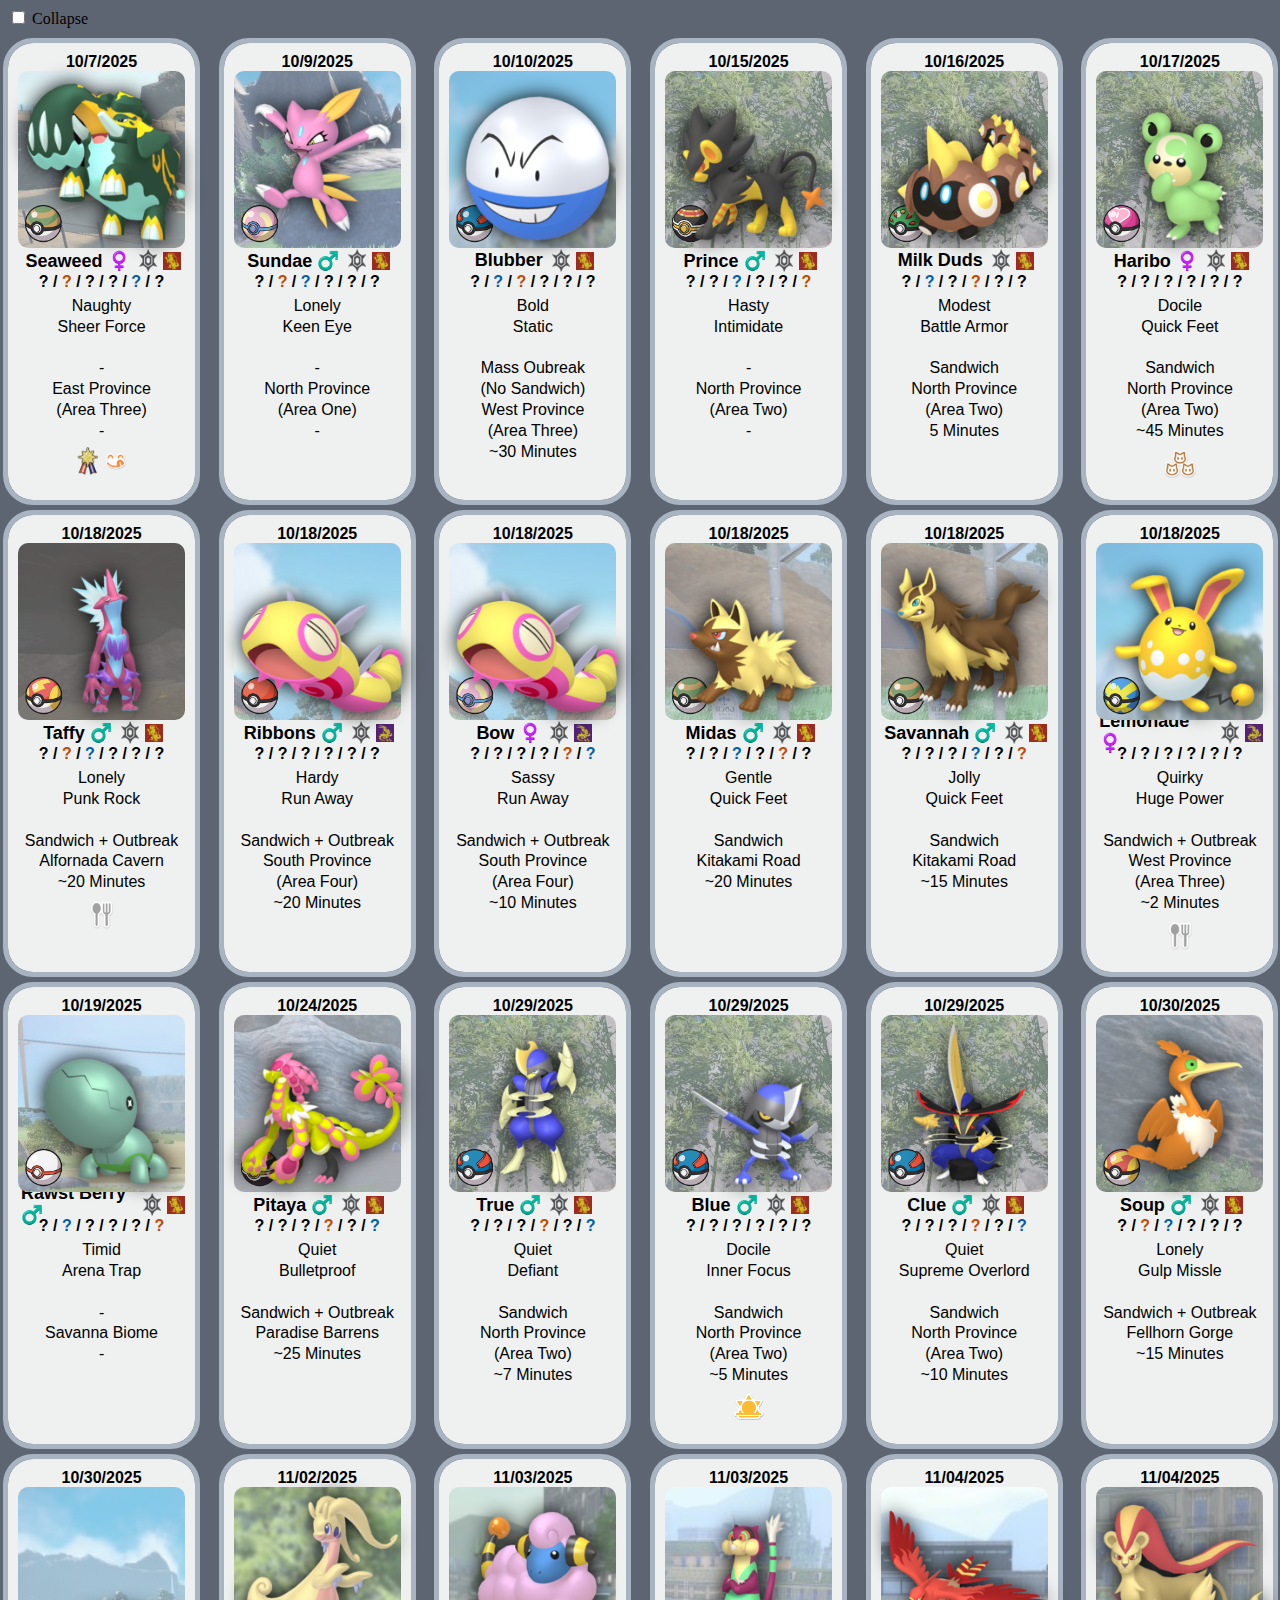
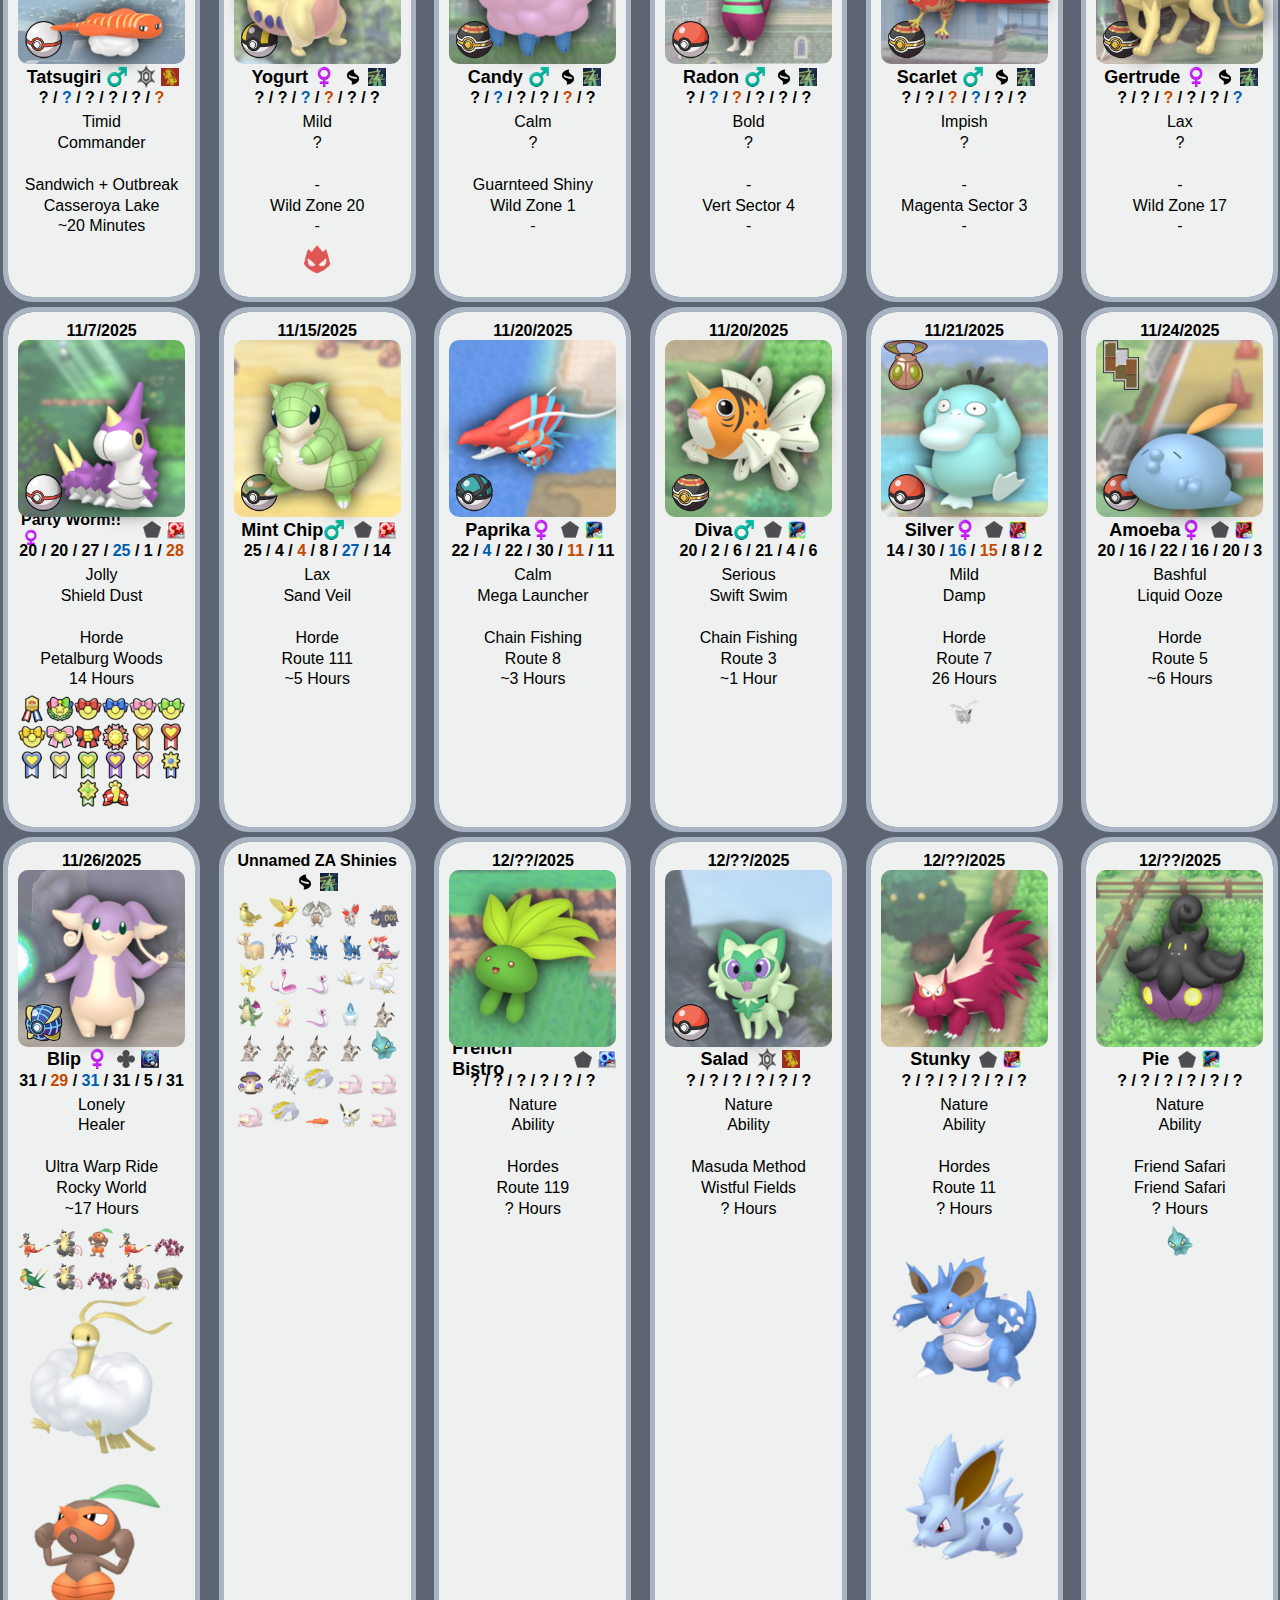
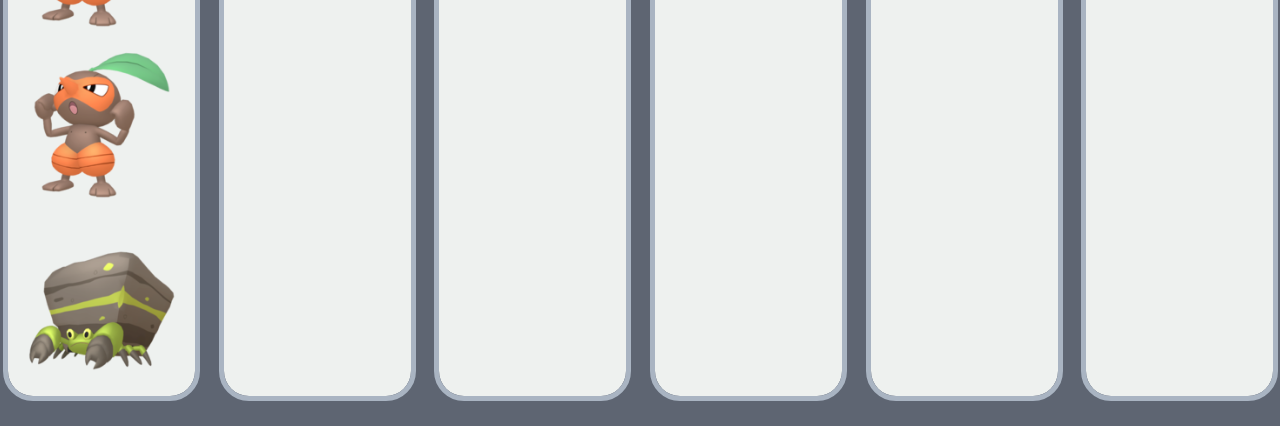
<file: shinies.html>
<!DOCTYPE html>
<html lang="en-US">
 
<head>
    <meta charset="UTF-8">
    <meta name="viewport" content="width=device-width, initial-scale=1">
    <link rel="stylesheet" href="shinies/css/style.css">
    <title>Shinies</title>
</head>
 
<body style="background-color:#5E6572">
    <input type="checkbox" id="shrink" name="shrink" onclick="collapse()"/>
    <label for="shrink">Collapse</label>
    <div class="row">
        <div class="pokemon"> 
                <p class="date">10/7/2025</p>
                <div class="bgimage" style="background-image: url('./shinies/assets/backgrounds/eastarea3.png');">
                    <img class="ball" src="./shinies/assets/balls/ball17.png">
                    <img class="picture" src="./shinies/assets/mons/copperajah.png">
                </div>
                <div class="title">
                    <p class="name">Seaweed ♀️</p> 
                    <img class="origin" src="./shinies/assets/origin/25px-Paldea_icon.png"> 
                    <img class="origin" src="./shinies/assets/games/scarlet.png">
                </div>
                <p class="ivs">? / <span class="upstat">?</span> / ? / ? / <span class="downstat">?</span> / ?</p>
                <p class="desc">
                    Naughty <br>
                    Sheer Force <br>
                    <br>
                    - <br>
                    East Province <br>(Area Three) <br>
                    -
                </p>
                <div class="ribbondiv">
                    <div></div>
                    <div></div>
                    <img class="ribbon" src="./shinies/assets/ribbons/paldeachampion.png">
                    <img class="ribbon" src="./shinies/assets/ribbons/gourmand.png">
                </div>
        </div>
        <div class="pokemon"> 
                <p class="date">10/9/2025</p>
                <div class="bgimage" style="background-image: url('./shinies/assets/backgrounds/northarea1.png');">
                    <img class="ball" src="./shinies/assets/balls/ball21.png">
                    <img class="picture" src="./shinies/assets/mons/sneasel.png">
                    
                </div>
                <div class="title">
                    <p class="name">Sundae ♂️</p> 
                    <img class="origin" src="./shinies/assets/origin/25px-Paldea_icon.png"> 
                    <img class="origin" src="./shinies/assets/games/scarlet.png">
                </div>
                <p class="ivs">? / <span class="upstat">?</span> / <span class="downstat">?</span> / ? / ? / ?</p>
                <p class="desc">
                    Lonely <br>
                    Keen Eye <br>
                    <br>
                    - <br>
                    North Province <br>(Area One) <br>
                    -
                </p>
        </div>
        <div class="pokemon"> 
                <p class="date">10/10/2025</p>
                <div class="bgimage" style="background-image: url('./shinies/assets/backgrounds/westarea3.png');">
                    <img class="ball" src="./shinies/assets/balls/ball2.png">
                    <img class="picture" src="./shinies/assets/mons/electrode.png">
                    
                </div>
                <div class="title">
                    <p class="name">Blubber</p> 
                    <img class="origin" src="./shinies/assets/origin/25px-Paldea_icon.png"> 
                    <img class="origin" src="./shinies/assets/games/scarlet.png">
                </div>
                <p class="ivs">? / <span class="downstat">?</span> / <span class="upstat">?</span> / ? / ? / ?</p>
                <p class="desc">
                    Bold <br>
                    Static <br>
                    <br>
                    Mass Oubreak <br> (No Sandwich) <br>
                    West Province <br>(Area Three) <br>
                    ~30 Minutes
                </p>
        </div>
        <div class="pokemon"> 
                <p class="date">10/15/2025</p>
                <div class="bgimage" style="background-image: url('./shinies/assets/backgrounds/northarea2.png');">
                    <img class="ball" src="./shinies/assets/balls/ball20.png">
                    <img class="picture" src="./shinies/assets/mons/luxray.png">
                    
                </div>
                <div class="title">
                    <p class="name">Prince ♂️</p> 
                    <img class="origin" src="./shinies/assets/origin/25px-Paldea_icon.png"> 
                    <img class="origin" src="./shinies/assets/games/scarlet.png">
                </div>
                <p class="ivs">? / ? / <span class="downstat">?</span> / ? / ? / <span class="upstat">?</span></p>
                <p class="desc">
                    Hasty <br>
                    Intimidate <br>
                    <br>
                    -<br>
                    North Province <br>(Area Two) <br>
                    -
                </p>
        </div>
        <div class="pokemon"> 
                <p class="date">10/16/2025</p>
                <div class="bgimage" style="background-image: url('./shinies/assets/backgrounds/northarea2.png');">
                    <img class="ball" src="./shinies/assets/balls/ball9.png">
                    <img class="picture" src="./shinies/assets/mons/falinks.png">
                    
                </div>
                <div class="title">
                    <p class="name">Milk Duds</p> 
                    <img class="origin" src="./shinies/assets/origin/25px-Paldea_icon.png"> 
                    <img class="origin" src="./shinies/assets/games/scarlet.png">
                </div>
                <p class="ivs">? / <span class="downstat">?</span> / ? / <span class="upstat">?</span> / ? / ?</p>
                <p class="desc">
                    Modest <br>
                    Battle Armor <br>
                    <br>
                    Sandwich<br>
                    North Province <br>(Area Two) <br>
                    5 Minutes
                </p>
        </div>
        <div class="pokemon"> 
                <p class="date">10/17/2025</p>
                <div class="bgimage" style="background-image: url('./shinies/assets/backgrounds/northarea2.png');">
                    <img class="ball" src="./shinies/assets/balls/ball10.png">
                    <img class="picture" src="./shinies/assets/mons/teddiursa.png">
                    
                </div>
                <div class="title">
                    <p class="name">Haribo ♀️</p> 
                    <img class="origin" src="./shinies/assets/origin/25px-Paldea_icon.png"> 
                    <img class="origin" src="./shinies/assets/games/scarlet.png">
                </div>
                <p class="ivs">? / ? / ? / ? / ? / ?</p>
                <p class="desc">
                    Docile <br>
                    Quick Feet <br>
                    <br>
                    Sandwich<br>
                    North Province <br>(Area Two) <br>
                    ~45 Minutes
                </p>
                <div class="phasediv">
                    <div></div>
                    <div></div>
                    <img class="phase" src="./shinies/assets/ribbons/uncommon.png">
                </div>
        </div>
        <div class="pokemon"> 
                <p class="date">10/18/2025</p>
                <div class="bgimage" style="background-image: url('./shinies/assets/backgrounds/alfornadacavern.png');">
                    <img class="ball" src="./shinies/assets/balls/ball12.png">
                    <img class="picture" src="./shinies/assets/mons/toxtricity-lowkey.png">
                    
                </div>
                <div class="title">
                    <p class="name">Taffy ♂️</p> 
                    <img class="origin" src="./shinies/assets/origin/25px-Paldea_icon.png"> 
                    <img class="origin" src="./shinies/assets/games/scarlet.png">
                </div>
                <p class="ivs">? / <span class="upstat">?</span> / <span class="downstat">?</span> / ? / ? / ?</p>
                <p class="desc">
                    Lonely <br>
                    Punk Rock <br>
                    <br>
                    Sandwich + Outbreak<br>
                    Alfornada Cavern <br>
                    ~20 Minutes
                </p>
                <div class="phasediv">
                    <div></div>
                    <div></div>
                    <img class="phase" src="./shinies/assets/ribbons/lunchtime.png">
                </div>
        </div>
        <div class="pokemon"> 
                <p class="date">10/18/2025</p>
                <div class="bgimage" style="background-image: url('./shinies/assets/backgrounds/southarea4.png');">
                    <img class="ball" src="./shinies/assets/balls/ball1.png">
                    <img class="picture" src="./shinies/assets/mons/dudunsparce.png">
                    
                </div>
                <div class="title">
                    <p class="name">Ribbons ♂️</p> 
                    <img class="origin" src="./shinies/assets/origin/25px-Paldea_icon.png"> 
                    <img class="origin" src="./shinies/assets/games/violet.png">
                </div>
                <p class="ivs">? / ? / ? / ? / ? / ?</p>
                <p class="desc">
                    Hardy <br>
                    Run Away <br>
                    <br>
                    Sandwich + Outbreak<br>
                    South Province <br>(Area Four) <br>
                    ~20 Minutes
                </p>
        </div>
        <div class="pokemon"> 
                <p class="date">10/18/2025</p>
                <div class="bgimage" style="background-image: url('./shinies/assets/backgrounds/southarea4.png');">
                    <img class="ball" src="./shinies/assets/balls/ball21.png">
                    <img class="picture" src="./shinies/assets/mons/dudunsparce.png">
                    
                </div>
                <div class="title">
                    <p class="name">Bow ♀️</p> 
                    <img class="origin" src="./shinies/assets/origin/25px-Paldea_icon.png"> 
                    <img class="origin" src="./shinies/assets/games/violet.png">
                </div>
                <p class="ivs">? / ? / ? / ? / <span class="upstat">?</span> / <span class="downstat">?</span></p>
                <p class="desc">
                    Sassy <br>
                    Run Away <br>
                    <br>
                    Sandwich + Outbreak<br>
                    South Province <br>(Area Four) <br>
                    ~10 Minutes
                </p>
        </div>
        <div class="pokemon"> 
                <p class="date">10/18/2025</p>
                <div class="bgimage" style="background-image: url('./shinies/assets/backgrounds/kitakamiroad.png');">
                    <img class="ball" src="./shinies/assets/balls/ball17.png">
                    <img class="picture" src="./shinies/assets/mons/poochyena.png">
                    
                </div>
                <div class="title">
                    <p class="name">Midas ♂️</p> 
                    <img class="origin" src="./shinies/assets/origin/25px-Paldea_icon.png"> 
                    <img class="origin" src="./shinies/assets/games/scarlet.png">
                </div>
                <p class="ivs">? / ? / <span class="downstat">?</span> / ? / <span class="upstat">?</span> / ?</p>
                <p class="desc">
                    Gentle <br>
                    Quick Feet <br>
                    <br>
                    Sandwich<br>
                    Kitakami Road<br>
                    ~20 Minutes
                </p>
        </div>
        <div class="pokemon"> 
                <p class="date">10/18/2025</p>
                <div class="bgimage" style="background-image: url('./shinies/assets/backgrounds/kitakamiroad.png');">
                    <img class="ball" src="./shinies/assets/balls/ball17.png">
                    <img class="picture" src="./shinies/assets/mons/mightyena.png">
                    
                </div>
                <div class="title">
                    <p class="name">Savannah ♂️</p> 
                    <img class="origin" src="./shinies/assets/origin/25px-Paldea_icon.png"> 
                    <img class="origin" src="./shinies/assets/games/scarlet.png">
                </div>
                <p class="ivs">? / ? / ? / <span class="downstat">?</span> / ? / <span class="upstat">?</span></p>
                <p class="desc">
                    Jolly <br>
                    Quick Feet <br>
                    <br>
                    Sandwich<br>
                    Kitakami Road<br>
                    ~15 Minutes
                </p>
        </div>
        <div class="pokemon"> 
                <p class="date">10/18/2025</p>
                <div class="bgimage" style="background-image: url('./shinies/assets/backgrounds/westarea3.png');">
                    <img class="ball" src="./shinies/assets/balls/ball22.png">
                    <img class="picture" src="./shinies/assets/mons/azumarill.png">
                    
                </div>
                <div class="title">
                    <p class="name">Lemonade ♀️</p> 
                    <img class="origin" src="./shinies/assets/origin/25px-Paldea_icon.png"> 
                    <img class="origin" src="./shinies/assets/games/violet.png">
                </div>
                <p class="ivs">? / ? / ? / ? / ? / ?</p>
                <p class="desc">
                    Quirky <br>
                    Huge Power <br>
                    <br>
                    Sandwich + Outbreak<br>
                    West Province <br>(Area Three) <br>
                    ~2 Minutes
                </p>
                <div class="phasediv">
                    <div></div>
                    <div></div>
                    <img class="phase" src="./shinies/assets/ribbons/lunchtime.png">
                </div>
        </div>
        <div class="pokemon"> 
                <p class="date">10/19/2025</p>
                <div class="bgimage" style="background-image: url('./shinies/assets/backgrounds/savannabiome.png');">
                    <img class="ball" src="./shinies/assets/balls/ball14.png">
                    <img class="picture" src="./shinies/assets/mons/trapinch.png">
                    
                </div>
                <div class="title">
                    <p class="name">Rawst Berry ♂️</p> 
                    <img class="origin" src="./shinies/assets/origin/25px-Paldea_icon.png"> 
                    <img class="origin" src="./shinies/assets/games/scarlet.png">
                </div>
                <p class="ivs">? / <span class="downstat">?</span> / ? / ? / ? / <span class="upstat">?</span></p>
                <p class="desc">
                    Timid <br>
                    Arena Trap <br>
                    <br>
                    -<br>
                    Savanna Biome <br>
                    -
                </p>
        </div>
        <div class="pokemon"> 
                <p class="date">10/24/2025</p>
                <div class="bgimage" style="background-image: url('./shinies/assets/backgrounds/paradisebarrens.png');">
                    <img class="ball" src="./shinies/assets/balls/ball20.png">
                    <img class="picture" src="./shinies/assets/mons/kommoo.png">
                    
                </div>
                <div class="title">
                    <p class="name">Pitaya ♂️</p> 
                    <img class="origin" src="./shinies/assets/origin/25px-Paldea_icon.png"> 
                    <img class="origin" src="./shinies/assets/games/scarlet.png">
                </div>
                <p class="ivs">? / ? / ? / <span class="upstat">?</span> / ? / <span class="downstat">?</span></p>
                <p class="desc">
                    Quiet <br>
                    Bulletproof <br>
                    <br>
                    Sandwich + Outbreak<br>
                    Paradise Barrens <br>
                    ~25 Minutes
                </p>
        </div>
        <div class="pokemon"> 
                <p class="date">10/29/2025</p>
                <div class="bgimage" style="background-image: url('./shinies/assets/backgrounds/northarea2.png');">
                    <img class="ball" src="./shinies/assets/balls/ball2.png">
                    <img class="picture" src="./shinies/assets/mons/bisharp.png">
                    
                </div>
                <div class="title">
                    <p class="name">True ♂️</p> 
                    <img class="origin" src="./shinies/assets/origin/25px-Paldea_icon.png"> 
                    <img class="origin" src="./shinies/assets/games/scarlet.png">
                </div>
                <p class="ivs">? / ? / ? / <span class="upstat">?</span> / ? / <span class="downstat">?</span></p>
                <p class="desc">
                    Quiet <br>
                    Defiant <br>
                    <br>
                    Sandwich<br>
                    North Province <br> (Area Two) <br>
                    ~7 Minutes
                </p>
        </div>
        <div class="pokemon"> 
                <p class="date">10/29/2025</p>
                <div class="bgimage" style="background-image: url('./shinies/assets/backgrounds/northarea2.png');">
                    <img class="ball" src="./shinies/assets/balls/ball2.png">
                    <img class="picture" src="./shinies/assets/mons/pawniard.png">
                    
                </div>
                <div class="title">
                    <p class="name">Blue ♂️</p> 
                    <img class="origin" src="./shinies/assets/origin/25px-Paldea_icon.png"> 
                    <img class="origin" src="./shinies/assets/games/scarlet.png">
                </div>
                <p class="ivs">? / ? / ? / ? / ? / ?</p>
                <p class="desc">
                    Docile <br>
                    Inner Focus <br>
                    <br>
                    Sandwich<br>
                    North Province <br> (Area Two) <br>
                    ~5 Minutes
                </p>
                <div class="phasediv">
                    <div></div>
                    <div></div>
                    <img class="phase" src="./shinies/assets/ribbons/dawn.png">
                </div>
        </div>
        <div class="pokemon"> 
                <p class="date">10/29/2025</p>
                <div class="bgimage" style="background-image: url('./shinies/assets/backgrounds/northarea2.png');">
                    <img class="ball" src="./shinies/assets/balls/ball2.png">
                    <img class="picture" src="./shinies/assets/mons/kingambit.png">
                    
                </div>
                <div class="title">
                    <p class="name">Clue ♂️</p> 
                    <img class="origin" src="./shinies/assets/origin/25px-Paldea_icon.png"> 
                    <img class="origin" src="./shinies/assets/games/scarlet.png">
                </div>
                <p class="ivs">? / ? / ? / <span class="upstat">?</span> / ? / <span class="downstat">?</span></p>
                <p class="desc">
                    Quiet <br>
                    Supreme Overlord <br>
                    <br>
                    Sandwich<br>
                    North Province <br> (Area Two) <br>
                    ~10 Minutes
                </p>
        </div>
        <div class="pokemon"> 
                <p class="date">10/30/2025</p>
                <div class="bgimage" style="background-image: url('./shinies/assets/backgrounds/fellhorngorge.png');">
                    <img class="ball" src="./shinies/assets/balls/ball12.png">
                    <img class="picture" src="./shinies/assets/mons/cramorant.png">
                    
                </div>
                <div class="title">
                    <p class="name">Soup ♂️</p> 
                    <img class="origin" src="./shinies/assets/origin/25px-Paldea_icon.png"> 
                    <img class="origin" src="./shinies/assets/games/scarlet.png">
                </div>
                <p class="ivs">? / <span class="upstat">?</span> / <span class="downstat">?</span> / ? / ? / ?</p>
                <p class="desc">
                    Lonely <br>
                    Gulp Missle <br>
                    <br>
                    Sandwich + Outbreak<br>
                    Fellhorn Gorge <br>
                    ~15 Minutes
                </p>
        </div>
        <div class="pokemon"> 
                <p class="date">10/30/2025</p>
                <div class="bgimage" style="background-image: url('./shinies/assets/backgrounds/casseroyalake.png');">
                    <img class="ball" src="./shinies/assets/balls/ball14.png">
                    <img class="picture" src="./shinies/assets/mons/tatsugiri-stretchy.png">
                    
                </div>
                <div class="title">
                    <p class="name">Tatsugiri ♂️</p> 
                    <img class="origin" src="./shinies/assets/origin/25px-Paldea_icon.png"> 
                    <img class="origin" src="./shinies/assets/games/scarlet.png">
                </div>
                <p class="ivs">? / <span class="downstat">?</span> / ? / ? / ? / <span class="upstat">?</span></p>
                <p class="desc">
                    Timid <br>
                    Commander <br>
                    <br>
                    Sandwich + Outbreak<br>
                    Casseroya Lake <br>
                    ~20 Minutes
                </p>
        </div>
        <div class="pokemon"> 
                <p class="date">11/02/2025</p>
                <div class="bgimage" style="background-image: url('./shinies/assets/backgrounds/zone20za.png');">
                    <img class="ball" src="./shinies/assets/balls/ball3.png">
                    <img class="picture" src="./shinies/assets/mons/goodra.png">
                </div>
                <div class="title">
                    <p class="name">Yogurt ♀️</p> 
                    <img class="origin" src="./shinies/assets/origin/32px-Z-A_icon.png"> 
                    <img class="origin" src="./shinies/assets/games/Legends_Z-A_Icon.jpg">
                </div>
                <p class="ivs">? / ? / <span class="downstat">?</span> / <span class="upstat">?</span> / ? / ?</p>
                <p class="desc">
                    Mild <br>
                    ? <br>
                    <br>
                    - <br>
                    Wild Zone 20 <br>
                    - <br>
                </p>
                <div class="phasediv">
                    <div></div>
                    <div></div>
                    <img class="phase" src="./shinies/assets/ribbons/alpha.png">
                </div>
        </div>
        <div class="pokemon"> 
                <p class="date">11/03/2025</p>
                <div class="bgimage" style="background-image: url('./shinies/assets/backgrounds/zone1z.png');">
                    <img class="ball" src="./shinies/assets/balls/ball20.png">
                    <img class="picture" src="./shinies/assets/mons/mareep.png">
                </div>
                <div class="title">
                    <p class="name">Candy ♂️</p> 
                    <img class="origin" src="./shinies/assets/origin/32px-Z-A_icon.png"> 
                    <img class="origin" src="./shinies/assets/games/Legends_Z-A_Icon.jpg">
                </div>
                <p class="ivs">? / <span class="downstat">?</span> / ? / ? / <span class="upstat">?</span> / ?</p>
                <p class="desc">
                    Calm <br>
                    ? <br>
                    <br>
                    Guarnteed Shiny <br>
                    Wild Zone 1 <br>
                    - <br>
                </p>
        </div>
        <div class="pokemon"> 
                <p class="date">11/03/2025</p>
                <div class="bgimage" style="background-image: url('./shinies/assets/backgrounds/vert.png');">
                    <img class="ball" src="./shinies/assets/balls/ball1.png">
                    <img class="picture" src="./shinies/assets/mons/watchog.png">
                </div>
                <div class="title">
                    <p class="name">Radon ♂️</p> 
                    <img class="origin" src="./shinies/assets/origin/32px-Z-A_icon.png"> 
                    <img class="origin" src="./shinies/assets/games/Legends_Z-A_Icon.jpg">
                </div>
                <p class="ivs">? / <span class="downstat">?</span> / <span class="upstat">?</span> / ? / ? / ?</p>
                <p class="desc">
                    Bold <br>
                    ? <br>
                    <br>
                    - <br>
                    Vert Sector 4 <br>
                    - <br>
                </p>
        </div>
        <div class="pokemon"> 
                <p class="date">11/04/2025</p>
                <div class="bgimage" style="background-image: url('./shinies/assets/backgrounds/magenta.png');">
                    <img class="ball" src="./shinies/assets/balls/ball20.png">
                    <img class="picture" src="./shinies/assets/mons/talonflame.png">
                </div>
                <div class="title">
                    <p class="name">Scarlet ♂️</p> 
                    <img class="origin" src="./shinies/assets/origin/32px-Z-A_icon.png"> 
                    <img class="origin" src="./shinies/assets/games/Legends_Z-A_Icon.jpg">
                </div>
                <p class="ivs">? / ? / <span class="upstat">?</span> / <span class="downstat">?</span> / ? / ?</p>
                <p class="desc">
                    Impish <br>
                    ? <br>
                    <br>
                    - <br>
                    Magenta Sector 3 <br>
                    - <br>
                </p>
        </div>
        <div class="pokemon"> 
                <p class="date">11/04/2025</p>
                <div class="bgimage" style="background-image: url('./shinies/assets/backgrounds/zone17z.png');">
                    <img class="ball" src="./shinies/assets/balls/ball20.png">
                    <img class="picture" src="./shinies/assets/mons/pyroar-f.png">
                </div>
                <div class="title">
                    <p class="name">Gertrude ♀️</p> 
                    <img class="origin" src="./shinies/assets/origin/32px-Z-A_icon.png"> 
                    <img class="origin" src="./shinies/assets/games/Legends_Z-A_Icon.jpg">
                </div>
                <p class="ivs">? / ? / <span class="upstat">?</span> / ? / ? / <span class="downstat">?</span></p>
                <p class="desc">
                    Lax <br>
                    ? <br>
                    <br>
                    - <br>
                    Wild Zone 17 <br>
                    - <br>
                </p>
        </div>
        <div class="pokemon"> 
                <p class="date">11/7/2025</p>
                <div class="bgimage" style="background-image: url('./shinies/assets/backgrounds/petalburgwoods.jpg');">
                    <img class="ball" src="./shinies/assets/balls/ball14.png">
                    <img class="picture" src="./shinies/assets/mons/wurmple.png">
                </div>
                <div class="title">
                    <p class="name" style="font-size:16px">Party Worm!!♀️</p> 
                    <img class="origin" src="./shinies/assets/origin/Blue_pentagon_VIII.png"> 
                    <img class="origin" src="./shinies/assets/games/Omega_Ruby_icon.png">
                </div>
                <p class="ivs">20 / 20 / 27 / <span class="downstat">25</span> / 1 / <span class="upstat">28</span></p>
                <p class="desc">
                    Jolly <br>
                    Shield Dust <br>
                    <br>
                    Horde <br>
                    Petalburg Woods <br>
                    14 Hours
                </p>
                <div class="ribbondiv">
                    <img class="ribbon" src="./shinies/assets/ribbons/hoennchampion.png">
                    <img class="ribbon" src="./shinies/assets/ribbons/conteststar.png">
                    <img class="ribbon" src="./shinies/assets/ribbons/coolnessmaster.png">
                    <img class="ribbon" src="./shinies/assets/ribbons/beautymaster.png">
                    <img class="ribbon" src="./shinies/assets/ribbons/cutenessmaster.png">
                    <img class="ribbon" src="./shinies/assets/ribbons/clevernessmaster.png">
                    <img class="ribbon" src="./shinies/assets/ribbons/toughnessmaster.png">
                    <img class="ribbon" src="./shinies/assets/ribbons/bestfriends.png">
                    <img class="ribbon" src="./shinies/assets/ribbons/training.png">
                    <img class="ribbon" src="./shinies/assets/ribbons/effort.png">
                    <img class="ribbon" src="./shinies/assets/ribbons/alert.png">
                    <img class="ribbon" src="./shinies/assets/ribbons/shock.png">
                    <img class="ribbon" src="./shinies/assets/ribbons/downcast.png">
                    <img class="ribbon" src="./shinies/assets/ribbons/careless.png">
                    <img class="ribbon" src="./shinies/assets/ribbons/relax.png">
                    <img class="ribbon" src="./shinies/assets/ribbons/snooze.png">
                    <img class="ribbon" src="./shinies/assets/ribbons/smile.png">
                    <img class="ribbon" src="./shinies/assets/ribbons/gorgeous.png">
                    <div></div>
                    <div></div>
                    <img class="ribbon" src="./shinies/assets/ribbons/royal.png">
                    <img class="ribbon" src="./shinies/assets/ribbons/footprint.png">
                </div>
        </div>
        <div class="pokemon"> 
                <p class="date">11/15/2025</p>
                <div class="bgimage" style="background-image: url('./shinies/assets/backgrounds/hoenn111.jpg');">
                    <img class="ball" src="./shinies/assets/balls/ball17.png">
                    <img class="picture" src="./shinies/assets/mons/sandshrew.png">
                </div>
                <div class="title">
                    <p class="name">Mint Chip♂️</p> 
                    <img class="origin" src="./shinies/assets/origin/Blue_pentagon_VIII.png"> 
                    <img class="origin" src="./shinies/assets/games/Omega_Ruby_icon.png">
                </div>
                <p class="ivs">25 / 4 / <span class="upstat">4</span> / 8 / <span class="downstat">27</span> / 14</p>
                <p class="desc">
                    Lax <br>
                    Sand Veil <br>
                    <br>
                    Horde <br>
                    Route 111 <br>
                    ~5 Hours
                </p>
        </div>
        <div class="pokemon"> 
                <p class="date">11/20/2025</p>
                <div class="bgimage" style="background-image: url('./shinies/assets/backgrounds/kalos8.jpg');">
                    <img class="ball" src="./shinies/assets/balls/ball18.png">
                    <img class="picture" src="./shinies/assets/mons/clawitzer.png">
                </div>
                <div class="title">
                    <p class="name">Paprika♀️</p> 
                    <img class="origin" src="./shinies/assets/origin/Blue_pentagon_VIII.png"> 
                    <img class="origin" src="./shinies/assets/games/X_icon.png">
                </div>
                <p class="ivs">22 / <span class="downstat">4</span> / 22 / 30 / <span class="upstat">11</span> / 11</p>
                <p class="desc">
                    Calm <br>
                    Mega Launcher <br>
                    <br>
                    Chain Fishing <br>
                    Route 8 <br>
                    ~3 Hours
                </p>
        </div>
        <div class="pokemon"> 
                <p class="date">11/20/2025</p>
                <div class="bgimage" style="background-image: url('./shinies/assets/backgrounds/kalos3.jpg');">
                    <img class="ball" src="./shinies/assets/balls/ball20.png">
                    <img class="picture" src="./shinies/assets/mons/seaking.png">
                </div>
                <div class="title">
                    <p class="name">Diva♂️</p> 
                    <img class="origin" src="./shinies/assets/origin/Blue_pentagon_VIII.png"> 
                    <img class="origin" src="./shinies/assets/games/X_icon.png">
                </div>
                <p class="ivs">20 / 2 / 6 / 21 / 4 / 6</p>
                <p class="desc">
                    Serious <br>
                    Swift Swim <br>
                    <br>
                    Chain Fishing <br>
                    Route 3<br>
                    ~1 Hour
                </p>
        </div>
        <div class="pokemon"> 
                <p class="date">11/21/2025</p>
                <div class="bgimage" style="background-image: url('./shinies/assets/backgrounds/kalos7.jpg');">
                    <img class="badge" src="./shinies/assets/badges/50px-Bug_Badge.png">
                    <img class="ball" src="./shinies/assets/balls/ball1.png">
                    <img class="picture" src="./shinies/assets/mons/psyduck.png">
                </div>
                <div class="title">
                    <p class="name">Silver♀️</p> 
                    <img class="origin" src="./shinies/assets/origin/Blue_pentagon_VIII.png"> 
                    <img class="origin" src="./shinies/assets/games/Y_icon.png">
                </div>
                <p class="ivs">14 / 30 / <span class="downstat">16</span> / <span class="upstat">15</span> / 8 / 2</p>
                <p class="desc">
                    Mild <br>
                    Damp <br>
                    <br>
                    Horde <br>
                    Route 7<br>
                    26 Hours
                </p>
                <div class="phasediv">
                    <div></div>
                    <div></div>
                    <img class="phase" style="filter:grayscale(1)" src="./shinies/assets/mons/hoppip.png">
                </div>
        </div>
        <div class="pokemon"> 
                <p class="date">11/24/2025</p>
                <div class="bgimage" style="background-image: url('./shinies/assets/backgrounds/kalos5.jpg');">
                    <img class="badge" src="./shinies/assets/badges/Cliff_Badge.png">
                    <img class="ball" src="./shinies/assets/balls/ball1.png">
                    <img class="picture" src="./shinies/assets/mons/gulpin-f.png">
                </div>
                <div class="title">
                    <p class="name">Amoeba♀️</p> 
                    <img class="origin" src="./shinies/assets/origin/Blue_pentagon_VIII.png"> 
                    <img class="origin" src="./shinies/assets/games/Y_icon.png">
                </div>
                <p class="ivs">20 / 16 / 22 / 16 / 20 / 3</p>
                <p class="desc">
                    Bashful <br>
                    Liquid Ooze <br>
                    <br>
                    Horde <br>
                    Route 5 <br>
                    ~6 Hours
                </p>
        </div>
        <div class="pokemon">
            <p class="date">11/26/2025</p>
            <div class="bgimage" style="background-image: url('./shinies/assets/backgrounds/rockyworld.png');">
                <img class="ball" src="./shinies/assets/balls/ball28.png">
                <img class="picture" src="./shinies/assets/mons/audino.png">
            </div>
            <div class="title">
                <p class="name">Blip ♀️</p> 
                <img class="origin" src="./shinies/assets/origin/Black_clover_VIII.png"> 
                <img class="origin" src="./shinies/assets/games/Ultra_Moon_icon.png">
            </div>
            <p class="ivs">31 / <span class="upstat">29</span> / <span class="downstat">31</span> / 31 / 5 / 31</p>
            <p class="desc">
                Lonely <br>
                Healer<br>
                <br>
                Ultra Warp Ride <br>
                Rocky World <br>
                ~17 Hours
            </p>
            <div class="phasediv">
                <img class="phase" title="Watt ♂" src="./shinies/assets/mons/heliolisk.png">
                <img class="phase" title="Banana Split ♂" src="./shinies/assets/mons/grumpig.png">
                <img class="phase" title="Tango ♀" src="./shinies/assets/mons/nuzleaf-f.png">
                <img class="phase" title="Sol ♀" src="./shinies/assets/mons/heliolisk.png">
                <img class="phase" title="Raspberry ♂" src="./shinies/assets/mons/drapion.png">

                <img class="phase" title="Fern ♂" src="./shinies/assets/mons/swellow.png">
                <img class="phase" title="Citrus ♂" src="./shinies/assets/mons/grumpig.png">
                <img class="phase" title="Crime ♀" src="./shinies/assets/mons/drapion.png">
                <img class="phase" title="Dehydration ♂" src="./shinies/assets/mons/grumpig.png">
                <img class="phase" title="Moss ♂" src="./shinies/assets/mons/crustle.png">
            </div>
            <div class="halfphasediv">
                <div></div>
                <img class="phase" title="Silk ♀" src="./shinies/assets/mons/altaria.png">
                <img class="phase" title="LEAF W.NUT♂♂ ♀" src="./shinies/assets/mons/nuzleaf-f.png">
                <img class="phase" title="Nuzzle ♂" src="./shinies/assets/mons/nuzleaf.png">
                <img class="phase" title="Crunch ♂" src="./shinies/assets/mons/crustle.png">
            </div>
        </div>
        <div class="pokemon">
            <p class="date">Unnamed ZA Shinies</p>
            <!-- <div class="bgimage" style="background-image: url('./shinies/assets/backgrounds/friendsafari.png');">
                <img class="ball" src="./shinies/assets/balls/ball1.png">
                <img class="picture" src="./shinies/assets/mons/pumpkaboo.png">
            </div> -->
            <div class="title">
                <!-- <p class="name">Pie</p>  -->
                <img class="origin" src="./shinies/assets/origin/32px-Z-A_icon.png"> 
                <img class="origin" src="./shinies/assets/games/Legends_Z-A_Icon.jpg">
            </div>
            <div class="phasediv">
                <img class="phase" src="./shinies/assets/mons/pidgey.png">
                <img class="phase" src="./shinies/assets/mons/pidgeot.png">
                <img class="phase" src="./shinies/assets/mons/diggersby.png">
                <img class="phase" src="./shinies/assets/mons/fennekin.png">
                <img class="phase" src="./shinies/assets/mons/camerupt.png">
                <img class="phase" src="./shinies/assets/mons/numel.png">
                <img class="phase" src="./shinies/assets/mons/houndoom.png">
                <img class="phase" src="./shinies/assets/mons/houndour.png">
                <img class="phase" src="./shinies/assets/mons/houndour.png">
                <img class="phase" src="./shinies/assets/mons/delphox.png">
                <img class="phase" src="./shinies/assets/mons/pidgeotto.png">
                <img class="phase" src="./shinies/assets/mons/dragonair.png">
                <img class="phase" src="./shinies/assets/mons/dratini.png">
                <img class="phase" src="./shinies/assets/mons/swablu.png">
                <img class="phase" src="./shinies/assets/mons/altaria.png">
                <img class="phase" src="./shinies/assets/mons/dragonite.png">
                <img class="phase" src="./shinies/assets/mons/sliggoo.png">
                <img class="phase" src="./shinies/assets/mons/dratini.png">
                <img class="phase" src="./shinies/assets/mons/litwick.png">
                <img class="phase" src="./shinies/assets/mons/mimikyu.png">
                <img class="phase" src="./shinies/assets/mons/mimikyu.png">
                <img class="phase" src="./shinies/assets/mons/mimikyu.png">
                <img class="phase" src="./shinies/assets/mons/mimikyu.png">
                <img class="phase" src="./shinies/assets/mons/mimikyu.png">
                <img class="phase" src="./shinies/assets/mons/shuppet.png">

                <img class="phase" src="./shinies/assets/mons/amoonguss.png">
                <img class="phase" src="./shinies/assets/mons/golisopod.png">
                <img class="phase" src="./shinies/assets/mons/dondozo.png">
                <img class="phase" src="./shinies/assets/mons/slowpoke.png">
                <img class="phase" src="./shinies/assets/mons/slowpoke.png">
                <img class="phase" src="./shinies/assets/mons/slowpoke.png">
                <img class="phase" src="./shinies/assets/mons/dondozo.png">
                <img class="phase" src="./shinies/assets/mons/tatsugiri-stretchy.png">
                <img class="phase" src="./shinies/assets/mons/eevee.png">
                <img class="phase" src="./shinies/assets/mons/slowpoke.png">
            </div>
        </div>
        <div class="pokemon">
            <p class="date">12/??/2025</p>
            <div class="bgimage" style="background-image: url('./shinies/assets/backgrounds/hoenn119.jpg');">
                <!-- <img class="ball" src="./shinies/assets/balls/ball28.png"> -->
                <img class="picture" src="./shinies/assets/mons/oddish.png">
            </div>
            <div class="title">
                <p class="name">French Bistro</p> 
                <img class="origin" src="./shinies/assets/origin/Blue_pentagon_VIII.png"> 
                <img class="origin" src="./shinies/assets/games/Alpha_Sapphire_icon.png">
            </div>
            <p class="ivs">? / ? / ? / ? / ? / ?</p>
            <p class="desc">
                Nature <br>
                Ability<br>
                <br>
                Hordes <br>
                Route 119 <br>
                ? Hours
            </p>
        </div>
        <div class="pokemon">
            <p class="date">12/??/2025</p>
            <div class="bgimage" style="background-image: url('./shinies/assets/backgrounds/wistfulfields.png');">
                <img class="ball" src="./shinies/assets/balls/ball1.png">
                <img class="picture" src="./shinies/assets/mons/sprigatito.png">
            </div>
            <div class="title">
                <p class="name">Salad</p> 
                <img class="origin" src="./shinies/assets/origin/25px-Paldea_icon.png"> 
                <img class="origin" src="./shinies/assets/games/scarlet.png">
            </div>
            <p class="ivs">? / ? / ? / ? / ? / ?</p>
            <p class="desc">
                Nature <br>
                Ability<br>
                <br>
                Masuda Method <br>
                Wistful Fields <br>
                ? Hours
            </p>
        </div>
        <div class="pokemon">
            <p class="date">12/??/2025</p>
            <div class="bgimage" style="background-image: url('./shinies/assets/backgrounds/kalos11.jpg');">
                <!-- <img class="ball" src="./shinies/assets/balls/ball1.png"> -->
                <img class="picture" src="./shinies/assets/mons/stunky.png">
            </div>
            <div class="title">
                <p class="name">Stunky</p> 
                <img class="origin" src="./shinies/assets/origin/Blue_pentagon_VIII.png"> 
                <img class="origin" src="./shinies/assets/games/Y_icon.png">
            </div>
            <p class="ivs">? / ? / ? / ? / ? / ?</p>
            <p class="desc">
                Nature <br>
                Ability<br>
                <br>
                Hordes <br>
                Route 11 <br>
                ? Hours
            </p>
            <div class="halfphasediv">
                <div></div>
                <div></div>
                <img class="phase" title="Nuzzle ♂" src="./shinies/assets/mons/nidoking.png">
                <img class="phase" title="Crunch ♂" src="./shinies/assets/mons/nidoranm.png">
            </div>
        </div>
        <div class="pokemon">
            <p class="date">12/??/2025</p>
            <div class="bgimage" style="background-image: url('./shinies/assets/backgrounds/friendsafari.png');">
                <!-- <img class="ball" src="./shinies/assets/balls/ball1.png"> -->
                <img class="picture" src="./shinies/assets/mons/pumpkaboo.png">
            </div>
            <div class="title">
                <p class="name">Pie</p> 
                <img class="origin" src="./shinies/assets/origin/Blue_pentagon_VIII.png"> 
                <img class="origin" src="./shinies/assets/games/X_icon.png">
            </div>
            <p class="ivs">? / ? / ? / ? / ? / ?</p>
            <p class="desc">
                Nature <br>
                Ability<br>
                <br>
                Friend Safari<br>
                Friend Safari <br>
                ? Hours
            </p>
            <div class="phasediv">
                <div></div>
                <div></div>
                <img class="phase" title="Nuzzle ♂" src="./shinies/assets/mons/shuppet.png">
            </div>
        </div>
    </div>
    <script src="shinies/js/main.js"></script>
</body>
 
</html>
</file>
<file: BalatroIdeaGenerator/css/style.css>
@font-face {
      font-family: Balala;
      src: url(../assets/m6x11modified.ttf); /* Added e accent for seance */
}

body {
    width: 100%;
    height: 100%;
    margin: 0px;
}
.main {
    background-image: url('../assets/backgrounds/Default.webp');
    background-repeat: no-repeat;
    background-position: center center;
    background-size: cover;
    margin: 0px;
    min-height: 100%;
    width: 85%;
    margin-left: 15%; /* Same as the width of the sidenav */
}
html {
   margin: 0px;
   height: 100%;
   width: 100%;
}
 
h1 {
    color: #3f4a4d;
    font-family: Balala;
    font-size: 48px;
    letter-spacing: 2px;
    margin: 0;
}

h2 {
    color: #ffffff;
    font-family: Balala;
    font-size: 48px;
    letter-spacing: 2px;
    margin: 0;
}

.square {
    border-radius: 25px;
    height: 80%;
    background-color: #3f4a4d;
    margin: auto;
    width: 70%;
    border: 6px solid #dee2ea;
    padding: 10px;
    box-shadow: 0px 7px #ababab;
}

h3 {
    color: #ffffff;
    font-family: Balala;
    font-size: 24px;
    letter-spacing: 2px;
    margin: 0;
}


.jokertextclass {
    margin-right: 5%;
    margin-left: 5%;
    text-align: center;
    text-wrap: balance;
}

.raritycolorclass {
    background-color: #fff130;
    margin-right: 30%;
    margin-left: 30%;
    text-align: center;
    border-radius: 15px;
    padding: 0px;
    box-shadow: 0px 7px #888888;
}

.raritytext {
    text-shadow: 0px 4px #558abb;
}
.whitesquare {
    background-color: #ffffff;
    height: 60%;
    padding: 10px;
    border-radius: 15px;
    box-shadow: 0px 7px #ababab;
}

p {
    padding-right: 5px;
    color: white;
    font-family: Balala;
    text-align: center;
}

/* Text colors */
.orange-text {
    color: #ff8f00;
}
.mult-text {
    color: #ff4c40;
}
.chips-text {
    color: #0093ff;
}
.money-text {
    color: #f5b244;
}
.odds-text {
    color: #35bd86;
}
.tarot-text {
    color: #7b559c;
}
.spectral-text {
    color: #2e76fd;
}
.planet-text {
    color: #00a8ca;
}
.inactive-text {
    color: #b1b1b1;
}

.minorarcana-text {
    color: #bda0d9;
}
.code-text {
    color: #00ac2a;
}
.polymino-text {
    color: #4fb661;
}

/* unvisited link */
a:link {
    color: inherit;
    text-decoration: none;
}

/* visited link */
a:visited {
    color: inherit;
    text-decoration: none;
}

/* mouse over link */
a:hover {
    color: inherit;
    text-decoration: underline;
}





/* Suits */
.spade-text {
    color: #3a17b3;
}
.club-text {
    color: #0081e6;
}
.heart-text {
    color: #fa2315;
}
.diamond-text {
    color: #e18400;
}


.crown-text {
    color: #a37e4d;
}
.star-text {
    color: #929292;
}

.fleuron-text {
    color: #d6901a;
}
.halberd-text {
    color: #6e3c63;
}
.exotic-text {
    color: #ef9ae7;
}



.container {
  display: block;
  position: relative;
  padding-left: 40px;
  margin-bottom: 12px;
  cursor: pointer;
  font-size: 30px;
  color: white;
  font-family: Balala;
  -webkit-user-select: none;
  -moz-user-select: none;
  -ms-user-select: none;
  user-select: none;
  width: 25px;
}



/* Hide the browser's default checkbox */
.container input {
  position: absolute;
  opacity: 0;
  cursor: pointer;
  height: 0;
  width: 0;
}

/* Create a custom checkbox */
.checkmark {
    position: absolute;
    top: 0;
    left: 0;
    height: 25px;
    width: 25px;
    background-color: #1e2b2d;
    border: 6px solid #dee2ea;
    box-shadow: 0px 7px #ababab;
    border-radius: 13px;
}


.container:hover input:checked ~ .checkmark{
  background-color: #a22d2f;
}
.container:hover input ~ .checkmark{
    background-color: #011213;
    box-shadow: 0px 7px #6e6f6f;
}
.container:active input ~ .checkmark{
    border-radius: 15px;
}

/* ff4c40 */
/* When the checkbox is checked, add a background */
.container input:checked ~ .checkmark {
  background-color: #ff4c41;
}

/* Create the checkmark/indicator (hidden when not checked) */
.checkmark:after {
  content: "";
  position: absolute;
  display: none;
}

/* Show the checkmark when checked */
.container input:checked ~ .checkmark:after {
  display: block;
}

/* Style the checkmark/indicator */
.container .checkmark:after {
  left: 8px;
  top: 2px;
  width: 5px;
  height: 13px;
  border: solid white;
  border-width: 0 4px 4px 0;
  -webkit-transform: rotate(45deg);
  -ms-transform: rotate(45deg);
  transform: rotate(45deg);
}

.btn {
    color: white;
    font-family: Balala;
    padding-top: 3px;
} 
    
.btn:hover .btn-slide-show-text1 {
    margin-left: 65px;
} 
    
.btn-layered-3d:before {
    box-sizing: border-box;
} 
    
.btn-layered-3d {
    padding: 6px 2px;
    position: relative;
    display: inline-block;
    cursor: pointer;
    outline: none;
    border: 0px;
    height: 30px;
    vertical-align: middle;
    text-decoration: none;
    font-size: inherit;
    font-family: inherit;
    font-weight: 100;
    border-radius: 15px;
    transform-style: preserve-3d;
    transition: transform 0.1s linear, background-color 0.1s linear;
}
     
.btn-layered-3d::before {
    position: absolute;
    content: "";
    width: 100%;
    height: 30px;
    inset: 0px;
    border-radius: inherit;
    transform: translate3d(0px, 5px, -5px);
    transition: transform 0.1s linear, box-shadow 0.1s linear;
} 
     
.btn-layered-3d:active {
    transform: translateY(5px);
} 
     
.btn-layered-3d:active::before {
    transform: translate3d(0px, 0em, -5px);
} 
     
.btn-layered-3d--red { /* text */
    color: #ffffff;
    background: #ff4c41;
    font-family: Balala;
    font-size: 24px;
    white-space: nowrap;
    letter-spacing: 1.5px;
    text-shadow: 0px 2px 0px #a22d2f;
    /* border: 2px solid rgb(61, 135, 255); */
}
.btn-layered-3d--red:disabled { /* text */
    color: #6b6b6b;
    background: #545454;
    text-shadow: 0px 0px 0px #545454;
} 
.btn-layered-3d--red:hover:not(:disabled) {
    background-color: #a22d2f;
    text-shadow: 0px 2px 0px #67120d;
}
.btn-layered-3d--red:hover:disabled {
    background-color: #2d2d2d;
    color: #5c5c5c;
    text-shadow: 0px 0px 0px #2d2d2d;
}
.btn-layered-3d--red::before {
    background: #1e2e32;
    /* box-shadow: rgb(61, 135, 255) 0px 0px 0px 2px; */
}
.btn-layered-3d--orange { /* text */
    color: #ffffff;
    background: #ff9800;
    font-family: Balala;
    font-size: 24px;
    white-space: nowrap;
    letter-spacing: 1.5px;
    text-shadow: 0px 2px 0px #ab6200;
    /* border: 2px solid rgb(61, 135, 255); */
}
.btn-layered-3d--orange:disabled { /* text */
    color: #6b6b6b;
    background: #545454;
    text-shadow: 0px 0px 0px #545454;
} 
.btn-layered-3d--orange:hover:not(:disabled) {
    background-color: #a05b00;
    text-shadow: 0px 2px 0px #683800;
}
.btn-layered-3d--orange:hover:disabled {
    background-color: #2d2d2d;
    color: #5c5c5c;
    text-shadow: 0px 0px 0px #2d2d2d;
}
.btn-layered-3d--orange::before {
    background: #1e2e32;
    /* box-shadow: rgb(61, 135, 255) 0px 0px 0px 2px; */
}
.btn-big {
    width: 100%;
    /* margin-left: 0%; */
}
.btn-small {
    width: 100%;
    font-size: 16px;
    /* margin-left: 30%; */
}
.btn-tab {
    width: 30%;
    margin-right: 1%;
    margin-left: 0%;
    margin-top: 10px;
    height: 50px;
}
.btn-tab.btn-layered-3d--red { /* text */
    color: #ffffff;
    background: #ff4c41;
    font-family: Balala;
    font-size: 40px;
    white-space: nowrap;
    letter-spacing: 1.5px;
    text-shadow: 0px 4px 0px #a22d2f;
    /* border: 2px solid rgb(61, 135, 255); */
}
.btn-tab.btn-layered-3d::before {
    position: absolute;
    content: "";
    width: 100%;
    height: 50px;
    inset: 0px;
    border-radius: inherit;
    transform: translate3d(0px, 7px, -7px);
    transition: transform 0.1s linear, box-shadow 0.1s linear;
} 
.btn-tab.btn-layered-3d:active::before {
    transform: translate3d(0px, 0em, -7px);
} 
.btn-tab.btn-layered-3d:active {
    transform: translateY(7px);
} 
.btn-bottom {
    position: absolute;
    bottom: 20px;
    width: 97%;
    margin-left: 1.5%;
    letter-spacing: 1.5px;
    height: 40px;
    /* font-weight: 0; */
}
.btn-bottom.btn-layered-3d--orange { /* text */
    color: #ffffff;
    background: #ff9800;
    font-family: Balala;
    font-size: 24px;
    white-space: nowrap;
    letter-spacing: 1.5px;
    text-shadow: 0px 2px 0px #ab6200;
    /* border: 2px solid rgb(61, 135, 255); */
}
.btn-bottom.btn-layered-3d::before {
    position: absolute;
    content: "";
    width: 100%;
    height: 40px;
    inset: 0px;
    border-radius: inherit;
    transform: translate3d(0px, 7px, -7px);
    transition: transform 0.1s linear, box-shadow 0.1s linear;
} 
.btn-bottom.btn-layered-3d:active::before {
    transform: translate3d(0px, 0em, -7px);
} 
.btn-bottom.btn-layered-3d:active {
    transform: translateY(7px);
} 



.sidenav {
    height: 100%;
    width: 15%;
    position: fixed;
    z-index: 1;
    top: 0;
    left: 0;
    background-color: #3f4a4d;
    box-sizing: border-box;
    outline: 6px solid #dee2ea;
    overflow: hidden;
    display: flex;
    flex-direction: column;
    /* outline-offset: -6px; */
  /* padding-top: 20px; */
}
.sidenavtop {
    flex-shrink: 0; /* don’t let it shrink */
    overflow: hidden;
    border-bottom: 6px solid #dee2ea;
    outline-offset: -6px;
}
.sidenavbottom {
    overflow-y: scroll;
    /* height: calc(70% - 20px); */
    flex: 1;
    height: 100%;
}

.sidenavpadder {
    width: 100%;
    height: 10px;
}

/* @media screen and (max-height: 450px) {
  .sidenav {padding-top: 15px;}
  .sidenav a {font-size: 18px;}
} */


::-webkit-scrollbar{
    width: 10px;
}

::-webkit-scrollbar-track {
    border-radius: 8px;
    background-color: #ababab;
    border: 1px solid #ababab;
}

::-webkit-scrollbar-thumb {
    border-radius: 6px;
    background-color: #ff4c41;
}

::-webkit-scrollbar-thumb:hover {
    background-color: #a22d2f;
}

::-webkit-scrollbar-track:hover {
    border-radius: 8px;
    background-color: #5c5c5c;
    border: 1px solid #5c5c5c;
}


.overlay {
  /* Height & width depends on how you want to reveal the overlay (see JS below) */   
  height: 100%;
  width: 100%;
  position: fixed; /* Stay in place */
  z-index: 2; /* Sit on top */
  left: 0;
  top: 0;
  background-color: rgb(0,0,0); /* Black fallback color */
  background-color: rgba(125,125,125, 0.77); /* Black w/opacity */
  overflow-x: hidden; /* Disable horizontal scroll */
  transition: 0.5s; /* 0.5 second transition effect to slide in or slide down the overlay (height or width, depending on reveal) */
}

/* Position the content inside the overlay */
.overlay-content {
  position: relative;
  top: 25%; /* 25% from the top */
  width: 100%; /* 100% width */
  text-align: center; /* Centered text/links */
  margin-top: 30px; /* 30px top margin to avoid conflict with the close button on smaller screens */
  overflow-x: hidden;
}

.infobox {
    top: 5%;
    position: relative;
    border-radius: 25px;
    height: 80%;
    background-color: #3f4a4d;
    margin: auto;
    width: 80%;
    
    border: 6px solid #dee2ea;
    /* padding: 10px; */
    box-shadow: 0px 7px #ababab;
}
.infoboxdark {
    padding: 5px;
    top: 3%;
    position: relative;
    border-radius: 15px;
    height: 60%;
    background-color: #1e2e32;
    margin: auto;
    width: 90%;
    
    border: 6px solid #1e2e32;
    /* padding: 10px; */
    box-shadow: 0px 7px #0b1415;
}

.arrow {
  border: solid rgb(255, 255, 255);
  border-width: 0 3px 3px 0;
  display: inline-block;
  padding: 3px;
}

.right {
  transform: rotate(-45deg);
  -webkit-transform: rotate(-45deg);
}

.left {
  transform: rotate(135deg);
  -webkit-transform: rotate(135deg);
}
.btn-arrow {
    width: 100%;
    font-size: 16px;
    height: 70px;
}
.selectorlabel {
    text-align: center;
    color: white;
    font-family: Balala;
    font-size: 24px;
    letter-spacing: 2px;
}
.selectorbox {
    background-color: #ff4c41;
    box-shadow: 0px 7px #a92b23;
    top: 3%;
    height: 70px;
    width: 100%;
    display: block;
    border-radius: 15px;
}

.row {
  display: grid;
  grid-template-columns: 5fr 90fr 5fr;
  gap: 10px;
}

.sourcecodecenter {
    text-align: center;
}
.backgroundname {
    font-size: 30px;
    margin: 0px;
    margin-top: 15px;
    padding: 0px;
    text-shadow: 0px 4px 0px #a22d2f;
}
</file>
<file: pokemonswitch/css/style.css>
body {
    background-color: #2D1E2F;
}
.search {
    position: fixed;
    width: 100%;
}
.searchbar {
    background-color: #F8F5F4;
}
.padder {
    height: 30px;
}
#myInput {
  font-size: 16px; /* Increase font-size */
  height: 100%;
}

#myUL {
  /* Remove default list styling */
  list-style-type: none;
  padding: 0;
  margin: 0;
}

#myUL li a {
  border: 1px solid #b1b1b1; /* Add a border to all links */
  margin-top: -1px; /* Prevent double borders */
  background-color: #F8F5F4; /* Grey background color */
  padding: 3px; /* Add some padding */
  text-decoration: none; /* Remove default text underline */
  font-size: 18px; /* Increase the font-size */
  color: #2D1E2F; /* Add a black text color */
  display: block; /* Make it into a block element to fill the whole list */
}

#myUL li a:hover:not(.header) {
  background-color: #F8F5F4; /* Add a hover effect to all links, except for headers */
}
.search {
    display:grid;
    grid-template-columns: 4.9fr 1fr 1fr 1fr 1fr 1fr;
    height: 30;
    background-color: #2D1E2F;
    gap: 3px;
    /* margin-bottom: 3px; */
}
.pokemon {
    display:grid;
    grid-template-columns: 5fr 1fr 1fr 1fr 1fr 1fr;
    height: 30;
    background-color: #2D1E2F;
    gap: 3px;
    margin-bottom: 3px;
}
.yellow {
    background-color: #EEE952;
    height: 100%;
    text-align: center;
    font-size: 20px;
}
.swshyes {
    background-color: #88F86E;
}
.swshno {
    background-color: #BA3B46;
}
.bdspyes {
    background-color: #88F86E;
}
.bdspno {
    background-color: #BA3B46;
}
.playes {
    background-color: #88F86E;
}
.plano {
    background-color: #BA3B46;
}
.svyes {
    background-color: #88F86E;
}
.svno {
    background-color: #BA3B46;
}
.plzayes {
    background-color: #88F86E;
}
.plzano {
    background-color: #BA3B46;
}
</file>
<file: shinies/css/style.css>
p {
    font-family: Arial, Helvetica, sans-serif;
}

.row {
    width: 100%;
    display: grid;
    grid-template-columns: 1fr 1fr 1fr 1fr 1fr 1fr;
    column-gap: 30px;
    justify-content: center;
    margin-bottom: 30px;
}

.pokemon {
    width: 90%;
    border-radius: 25px;
    background: #EEF1EF;
    outline: 5px solid #A9B4C2;
    padding: 10px;
    /* height: fit-content; */
    padding-bottom: 20px;
    margin-top: 15px;
    justify-content: center;
}

.title {
    display: flex;
    align-items: center; /* vertically center image + text */
    gap: 6px; /* spacing between them (optional) */
    margin: auto;
    justify-content: center;
    height: 25px;
}
.origin {
    width: 18px;
}

.bgimage {
    border-radius: 10px;
    position: relative;
}

.badge {
    position: absolute;
    width: 50px;
    height: auto;
}
.ball {
    position: absolute;
    bottom: 0px;
    width: 50px;
    height: auto;
}

.picture {
    padding: 5px;
    filter: drop-shadow(0 0 10px #000000);
    display: block;
    margin-left: auto;
    margin-right: auto;
    max-width: 100%;
    height: auto;
}
.phase {
    width: 100%;
    height: auto;
}
.phasediv {
    display: grid;
    grid-template-columns: 1fr 1fr 1fr 1fr 1fr;
    justify-content: center;
}

.ribbon {
    width: 100%;
    height: auto;
}
.ribbondiv {
    display: grid;
    grid-template-columns: 1fr 1fr 1fr 1fr 1fr 1fr;
    justify-content: center;
}
.date {
    text-align: center;
    padding: 0px;
    margin: 0px;
    font-weight: bold;
}

.name {
    font-size: 18px;
    font-weight: bold;
    padding: 3px;
}
.ivs {
    margin: 0px;
    text-align: center;
    font-weight: bold;
}
.desc {
    text-align: center;
    margin: 5px;
    line-height: 1.3;
}

.downstat {
    color: #005daf;
}
.upstat {
    color: #c44800;
}
</file>
